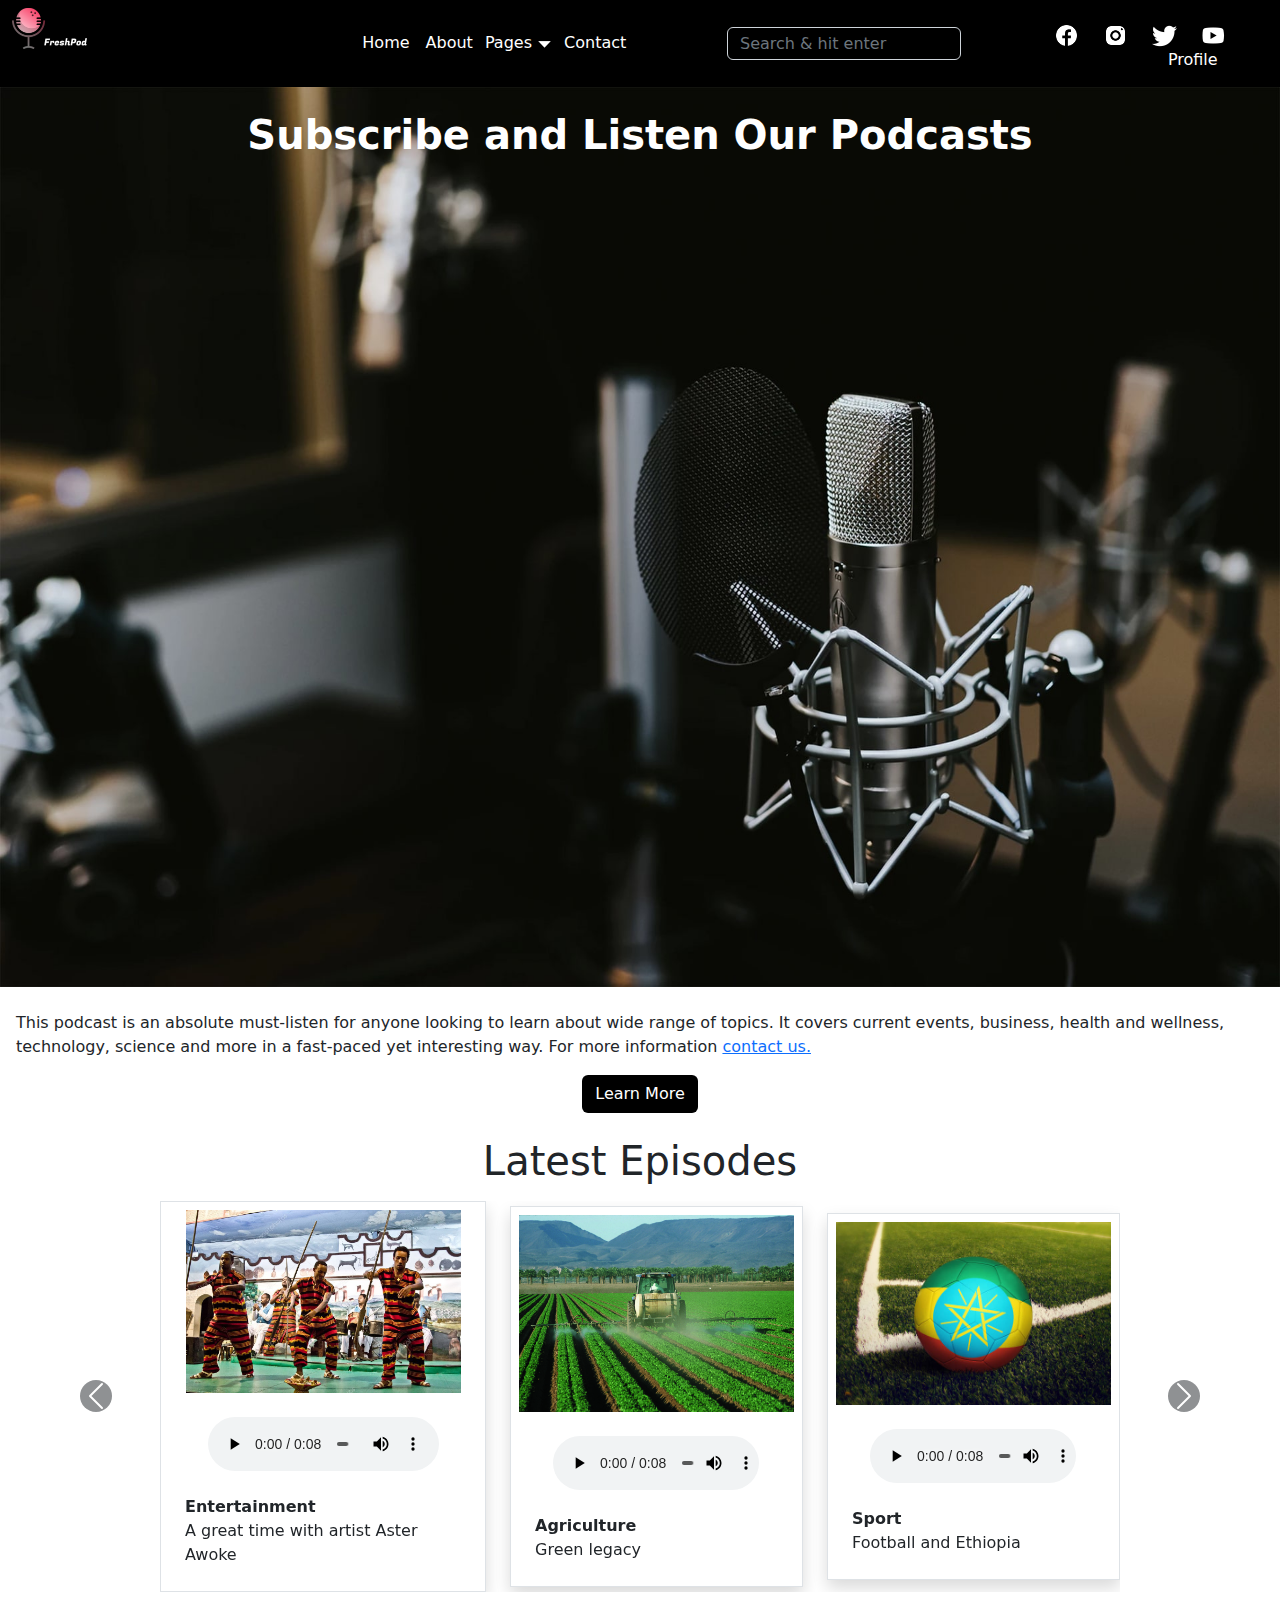
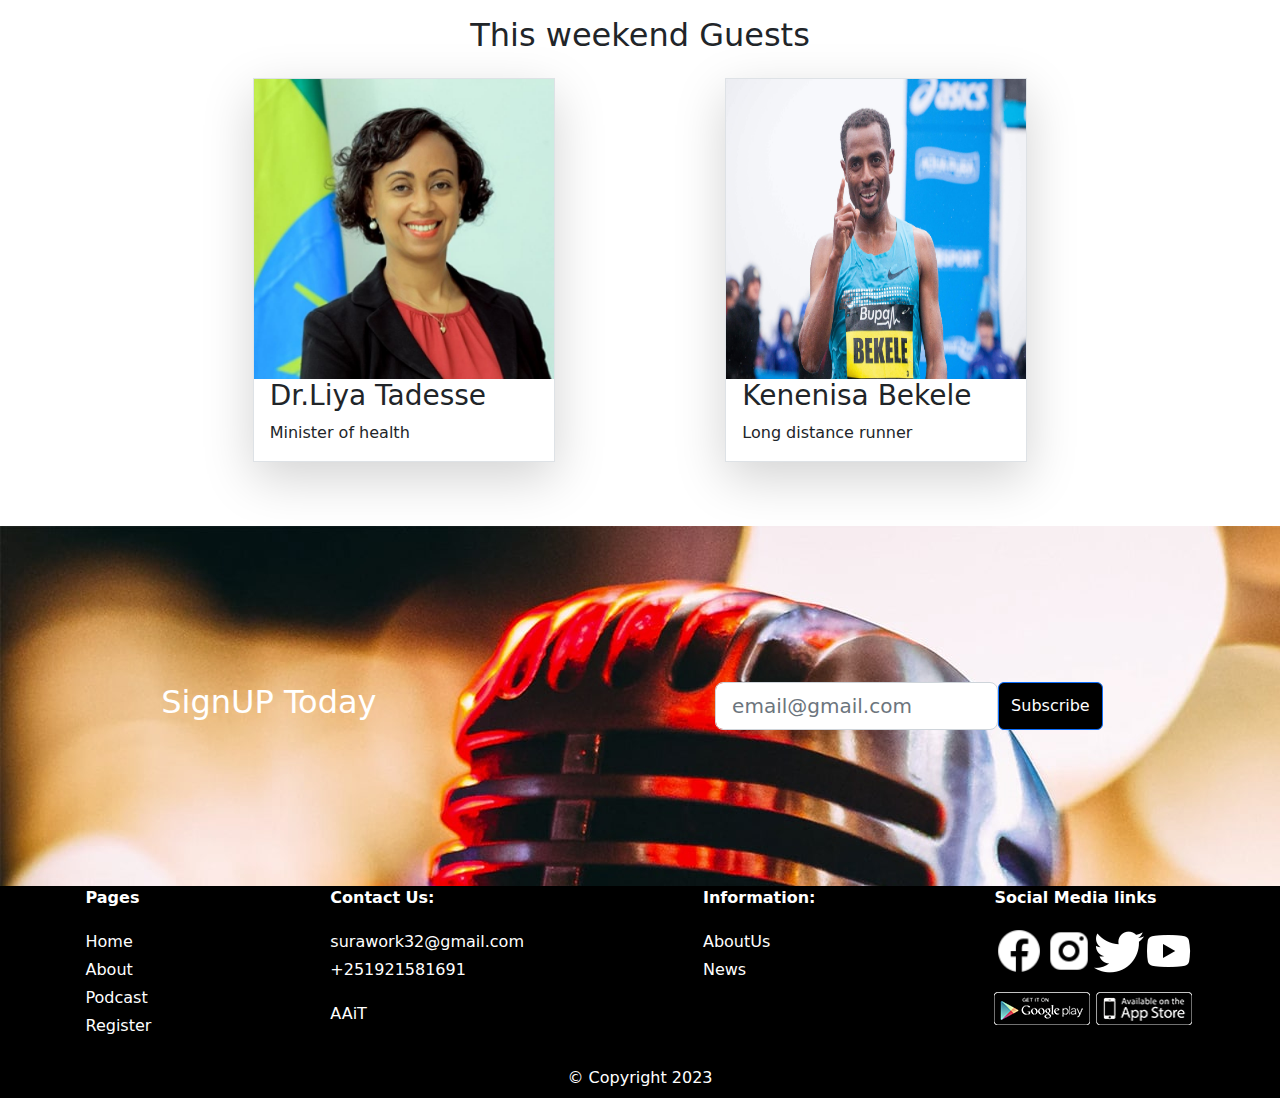
<file: src/index.html>
<!DOCTYPE html>
<html lang="en">
<head>
    <meta charset="UTF-8">
    <meta http-equiv="X-UA-Compatible" content="IE=edge">
    <meta name="viewport" content="width=device-width, initial-scale=1.0">
    <title>FreshPod</title>
    
    <link rel="icon" type="image/x-icon" href="./images/mainIcons/favicon.ico">
    <!-- css link bootstrap  -->
    <link rel="stylesheet" href="./bootstrap/bootstrap.min.css">

    <!-- custom css link  -->
    <link rel="stylesheet" href="./style.css">
    
</head>
<body>
    <!--header starts here--> 
    <header class="sticky-top ">
        <nav class="navbar navbar-expand-lg navbar-white bg-black ">
          <div class="container-fluid">
            <div>
                  <a class="navbar-brand" href="#">
                    
                  <img src="./images/mainIcons/mainicon.png" alt="podcast logo" class=" d-block w-25 ">
                  </a>
            </div>
            <button class="navbar-toggler position-absolute top-0 end-0 mt-2 mx-2" type="button" data-bs-toggle="collapse" data-bs-target="#navbarScroll" aria-controls="navbarScroll" aria-expanded="false" aria-label="Toggle navigation">
              <span class="navbar-toggler-icon bg-light"></span>
            </button>
            <div class="collapse navbar-collapse  w-50 d-lg-flex justify-content-around" id="navbarScroll">
              <div>
                <ul class="navbar-nav me-auto my-2 my-lg-0 navbar-nav-scroll" style="--bs-scroll-height: 100px;">
                  <li class="nav-item">
                    <a class="nav-link active text-white " aria-current="page" href="./index.html">Home</a>
                  </li>
                  <li class="nav-item">
                    <a class="nav-link text-white" href="./about.html">About</a>
                  </li>
                  <li class="nav-item mt-2">
                    <div class="dropdown ">
                      <a href="#" class="text-decoration-none text-dark text-white mx-1">Pages <img src="./images/mainIcons/drop.png" alt="drop down" width="15px" height="15px"></a>
                      <div class="dropdown-content">
                        <a class="dropdown-item" href="blog.html">Blog</a>
                              <a href="./contact.html">ContactUs</a>
                              <a href="./about.html">AboutUs</a>
                              <a href="./podcast.html">Podcasts</a>
                              <a href="./login.html">LogIn</a>
                      </div>
                    </div>
                    
                    
                  </li>
                  <li class="nav-item text-white">
                    <a class="nav-link text-white" href="./contact.html">Contact</a>
                </li>
  
                </ul>
              </div>
              <div>
                <form class="px-5 px-lg-2  " role="search">
                  <input class="form-control me-2 bg-black text-white h-50" type="text" placeholder="Search & hit enter" aria-label="Search">
                  
                
                </form>
              </div>
              <div>
                <div >
                
                      <div class="d-flex justify-content-center  list-unstyled gap-4 mt-2">
                        <a href="https://www.facebook.com/rio3210_" class="d-block">
                            <img src="./images/mainIcons/facebook.png" alt="facebook icon" class="list-unstyled " style="width: 25px; height:25px;">
                        </a>
                    
                    
                        <a href="https://www.instagram.com/rio3210_" class="d-block">
                            <img src="./images/mainIcons/instagram.png" alt="instagram icon"  class="list-unstyled" style="width: 25px; height:25px;">
                        </a>
                    
                    
                        <a href="https://www.twitter.com/Rio3210_" class="d-block">
                        <img src="./images/mainIcons/twitter.png" alt="twitter icon"  class="list-unstyled" style="width: 25px; height:25px;">
                        </a>
                        
                        
                        <a href="https://www.youtube.com/" class="d-block">
                        <img src="./images/mainIcons/youtube.png" alt="youtube icon"  class="list-unstyled" style="width: 25px; height:25px;">
                        </a>
                      </div>
                    
                        
                    <div class="text-end">
                        <a href="profile.html" class="positon-absolute  text-white text-decoration-none p-2 pt-1">Profile</a>
                        
                    </div>
                </div>
              </div>
            </div>
          </div>
        </nav>
      </header>
    


    <!-- main body starts here  -->
    <main>
        <!-- section one starts here  -->
        <section class="position-relative" style="height:100vh;">
            <div class=" position-absolute  align-items-center justify-content-center w-100 h-100">
                <h1 class=" z-5 fs-1 text-white fw-bolder  position-absolute top-0 start-0 end-0 bottom-0  text-center my-4" >Subscribe and Listen Our Podcasts</h1>
                <img src="./images/BackgroundImages/1.jpg" alt="XLR microphone"  class="z-n3  top-0 start-0 end-0 bottom-0 w-100 h-100" >
                

            </div>  
            
        </section>

        <!-- section one ends here  -->
        <div class="d-flex flex-column justify-content-center align-items-center my-4">
            <p class="px-3">This podcast is an absolute must-listen for anyone looking to learn about wide range of topics. It covers current events, business, health and wellness, technology, science and more in a fast-paced yet interesting way. For more information <a href="about.html">contact us.</a> </p>
            <div ><a href="./about.html"><button class="btn bg-black text-white">Learn More </button></a></div>
        </div>
        
        <section>
            <h2 class="text-center fs-1 my-3">Latest Episodes</h2>
            <div id="carouselExampleControls" class=" carousel slide" data-bs-ride="carousel">
                <div class="carousel-inner">
                    <div class="carousel-item active">
                        <div class="d-flex gap-4 justify-content-center overflow-hidden w-75 mx-auto align-items-center">
                            <!-- !!!!! -->
        
                            <div class="border shadow shdow-lg p-2">
                                <div>
                                    <img class="d-block mx-auto" width="275px" src="./images/entertaiment.jpg" alt="people dancing">
                                    <audio class="my-4 w-75 mx-auto d-block" src="./audios/dummy1.mp3" controls></audio>
                                </div>
        
                                <span class="fw-bolder fs-6 d-block px-3">Entertainment</span>
                                <p class="px-3 text-wrap">A great time with artist Aster Awoke</p>
                            </div>
                            <div class="border shadow shdow-lg p-2">
                                <div>
                                    <img class="d-block mx-auto" width="275px" src="./images/agriculture.jpg" alt="trucktor watering plants">
                                    <audio class="my-4 w-75 mx-auto d-block" src="./audios/dummy1.mp3" controls></audio>
                                </div>
        
                                <span class="fw-bolder fs-6 d-block px-3">Agriculture</span>
                                <p class="px-3 text-wrap">Green legacy</p>
                            </div>
                            <div class="border shadow shdow-lg p-2">
                                <div>
                                    <img class="d-block mx-auto" width="275px" src="./images/sport.jpg" alt="ball covered by ethipian flag">
                                    <audio class="my-4 w-75 mx-auto d-block" src="./audios/dummy1.mp3" controls></audio>
                                </div>
        
                                <span class="fw-bolder fs-6 d-block px-3">Sport</span>
                                <p class="px-3 text-wrap">Football and Ethiopia</p>
                            </div>
        
                            <!-- !!!!! -->
        
                        </div>
                    </div>
                    <div class="carousel-item">
                        <div class="d-flex gap-4 justify-content-center overflow-hidden w-75 mx-auto align-items-center">
        
                            <!-- !!!!! -->
                            <div class="border shadow shdow-lg p-2">
                                <div>
                                    <img class="d-block mx-auto" width="275px" src="./images/health.jpg" alt="mask covered by ethipian flag">
                                    <audio class="my-4 w-75 mx-auto d-block" src="./audios/dummy1.mp3" controls></audio>
        
                                </div>
                                <span class="fw-bolder fs-6 d-block px-3">Health</span>
                                <p class="px-3 text-wrap">Discussion on the impact </p>
                            </div>
        
                            <div class="border shadow shdow-lg p-2">
                                <div>
                                    <img class="d-block mx-auto" width="275px" src="./images/sport.jpg" alt="ball covered by ethipian flag">
                                    <audio class="my-4 w-75 mx-auto d-block" src="./audios/dummy1.mp3" controls></audio>
        
                                </div>
                                <span class="fw-bolder fs-6 d-block px-3">Sport</span>
                                <p class="px-3 text-wrap">A great time with former</p>
                            </div>
        
        
                            <div class="border shadow shdow-lg p-2">
                                <div>
                                    <img class="d-block mx-auto" width="275px"src="./images/business.jpg" alt="business showing graph">
                                    <audio class="my-4 w-75 mx-auto d-block" src="./audios/dummy1.mp3" controls></audio>
                            </div>
                                <span class="fw-bolder fs-6 d-block px-3">Business</span>
                                <p class="px-3 text-wrap">Discussion about </p>
                            </div>
                            <!-- !!!!! -->
                        </div>
                    </div>
                    <div class="carousel-item">
                        <div class="d-flex gap-4 justify-content-center overflow-hidden w-75 mx-auto align-items-center">
        
                            <!-- !!!!! -->
                            <div class="border shadow shdow-lg p-2">
                                <div>
                                    <img class="d-block mx-auto" width="275px" src="./images/entertaiment.jpg" alt="people dancing">
                                    <audio class="my-4 w-75 mx-auto d-block" src="./audios/dummy1.mp3" controls></audio>
        
                                </div>
                                <span class="fw-bolder fs-6 d-block px-3">Technology</span>
                                <p class="px-3 text-wrap">Emerging Technologies .</p>
                            </div>
        
        
                            <div class="border shadow shdow-lg p-2">
                                <div>
                                    <img class="d-block mx-auto" width="275px" src="./images/agriculture.jpg" alt="trucktor watering plants">
        
                                    <audio class="my-4 w-75 mx-auto d-block border" src="./audios/dummy1.mp3" controls></audio>
        
                                </div>
                                <span class="fw-bolder fs-6 d-block px-3">Agriculture</span>
                                <p class="px-3 text-wrap">A great time with Mamo Wolde,
                                </p>
                            </div>
        
        
                            <div class="border shadow shdow-lg p-2">
                                <div>
                                    <img class="d-block mx-auto" width="275px" src="./images/entertaiment.jpg" alt="people dancing">
                                    <audio class="my-4 w-75 mx-auto d-block" src="./audios/dummy1.mp3" controls></audio>
        
                                </div>
                                <span class="fw-bolder fs-6 d-block px-3">Music</span>
                                <p class="px-3 text-wrap">Dj. Akuna</p>
        
                            </div>
                            <!-- !!!!! -->
                        </div>
                    </div>
                </div>
                <button class="carousel-control-prev" type="button" data-bs-target="#carouselExampleControls"
                    data-bs-slide="prev">
                    <span class="carousel-control-prev-icon bg-dark rounded-circle" aria-hidden="true"></span>
        
                </button>
                <button class="carousel-control-next" type="button" data-bs-target="#carouselExampleControls"
                    data-bs-slide="next">
                    <span class="carousel-control-next-icon bg-dark rounded-circle" aria-hidden="true"></span>
        
                </button>
            </div>
          </section>
        <!-- home section two ends here  -->


        <!-- home section three starts here  -->

        <section class="my-4">
            <h2 class="text-center m-b-10">This weekend Guests</h2>
            <div class="container">
                <div class="d-flex flex-wrap justify-content-evenly">
                    <div class="border shadow shadow-lg my-3">
                        <img src="./images/personImg/Dr. liya.jpg" alt="Dr. Liya Kebede" width="300" height="300">
                        <h3 class="px-3">Dr.Liya Tadesse </h3>
                        <p class="px-3">Minister of health</p>
                    </div>
                    <div class="border shadow shadow-lg my-3">
                        <img src="./images/personImg/Kenenissabekele.jpg" alt="Kenenisa Bekele running" width="300"
                            height="300">
                        <h3 class="px-3">Kenenisa Bekele</h3>
                        <p class="px-3">Long distance runner</p>
                    </div>
                </div>
            </div>
        </section>
        <!-- home section three ends here  -->

        <!-- home section for subscription starts here  -->
        <section style="background-image: url(./images/BackgroundImages/15.jpg); height:40vh;" class="mt-5">
            <div class="d-md-flex align-items-center   justify-content-around h-100 py-5 ">
                <div class="my-3">
                    <h2 class=" text-white text-center">SignUP Today</h2>
                </div>
                <div class="my-3">
                    <!-- subscription form  -->
                    <form action="index.html" method="post">
                        
                            <div class=" form-group d-flex justify-content-center d-sm-align-items-center mx-auto px-3">
                                <input type="email" class="form-control form-control-lg d-block w-75 mx-auto" id="subscribe" placeholder="email@gmail.com" required>
                                <button id="sub-btn" class="btn btn-primary bg-black d-block">Subscribe</button>
                              </div>

                
                    </form>
                </div>
            </div>    
        </section>
        <!-- subscription section ends here  -->
    </main>
    <!-- main ends here  -->


    <!-- footer starts here  -->

    <footer class="bg-black text-white" >
        <!-- footer columns  -->
        <div class="bg-black d-flex gap-3 flex-wrap justify-content-around px-1" >
            <div class="d-flex flex-column gap-1">
                <p class="fw-bold" >Pages</p>
                <a class="text-decoration-none text-white" href="index.html">Home</a>
                <a class="text-decoration-none text-white" href="about.html">About</a>
                <a class="text-decoration-none text-white" href="podcast.html">Podcast</a>
                <a class="text-decoration-none text-white" href="signup.html">Register</a>
            </div>
            <div>
                <!-- contact us info  -->
                <address class="d-flex flex-column gap-1">
                    <p class="fw-bold">Contact Us:</p>
                    <a class="text-decoration-none text-white" href="mailto:surawok32@gmail.com">surawork32@gmail.com</a>
                    <p>+251921581691</p>
                    <p>AAiT</p>
                </address>
            </div>
            <div class="d-flex flex-column gap-1">
                <p class="fw-bold">Information: </p>
                <a class="text-decoration-none text-white" href="about.html">AboutUs</a>
                <a class="text-decoration-none text-white" href="blog.html">News</a>
            </div>
            <div>
                <p class="fw-bold">Social Media links</p>
                <div>
                    <!-- unorder list for social media links  -->
                    <ul class="d-flex list-unstyled">
                        <li><a href="https://www.facebook.com/rio3210_"> <img src="./images/mainIcons/facebook.png" alt="facebook icon" width="50" height="50"></a></li>
                        <li><a href="https://www.instagram.com/rio3210_"><img src="./images/mainIcons/instagram.png" alt="instagram icon" width="50" height="50"></a></li>
                        <li><a href="https://www.twitter.com/Rio3210_"><img src="./images/mainIcons/twitter.png" alt="twitter icon" width="50" height="50"></a></li>
                        <li><a href="https://www.youtube.com/"><img src="./images/mainIcons/youtube.png" alt="youtube icon" width="50" height="50"></a></li>
                    </ul>
                </div>
                <div>
                    <img src="./images/mainIcons/google-play.png" alt="googleplay png " width="96" height="33">
                    <img src="./images/mainIcons/app-store.png" alt="appstore png" width="96" height="33">     
                </div>
            </div>
        </div>
        <!-- coppyright  -->
        <p class="m-0 text-center py-2">&copy; Copyright 2023</p>
    </footer>
    <!-- footer ends here  -->


    <script src="./bootstrap/bootstrap.min.js"></script>

</body>
</html>
</file>
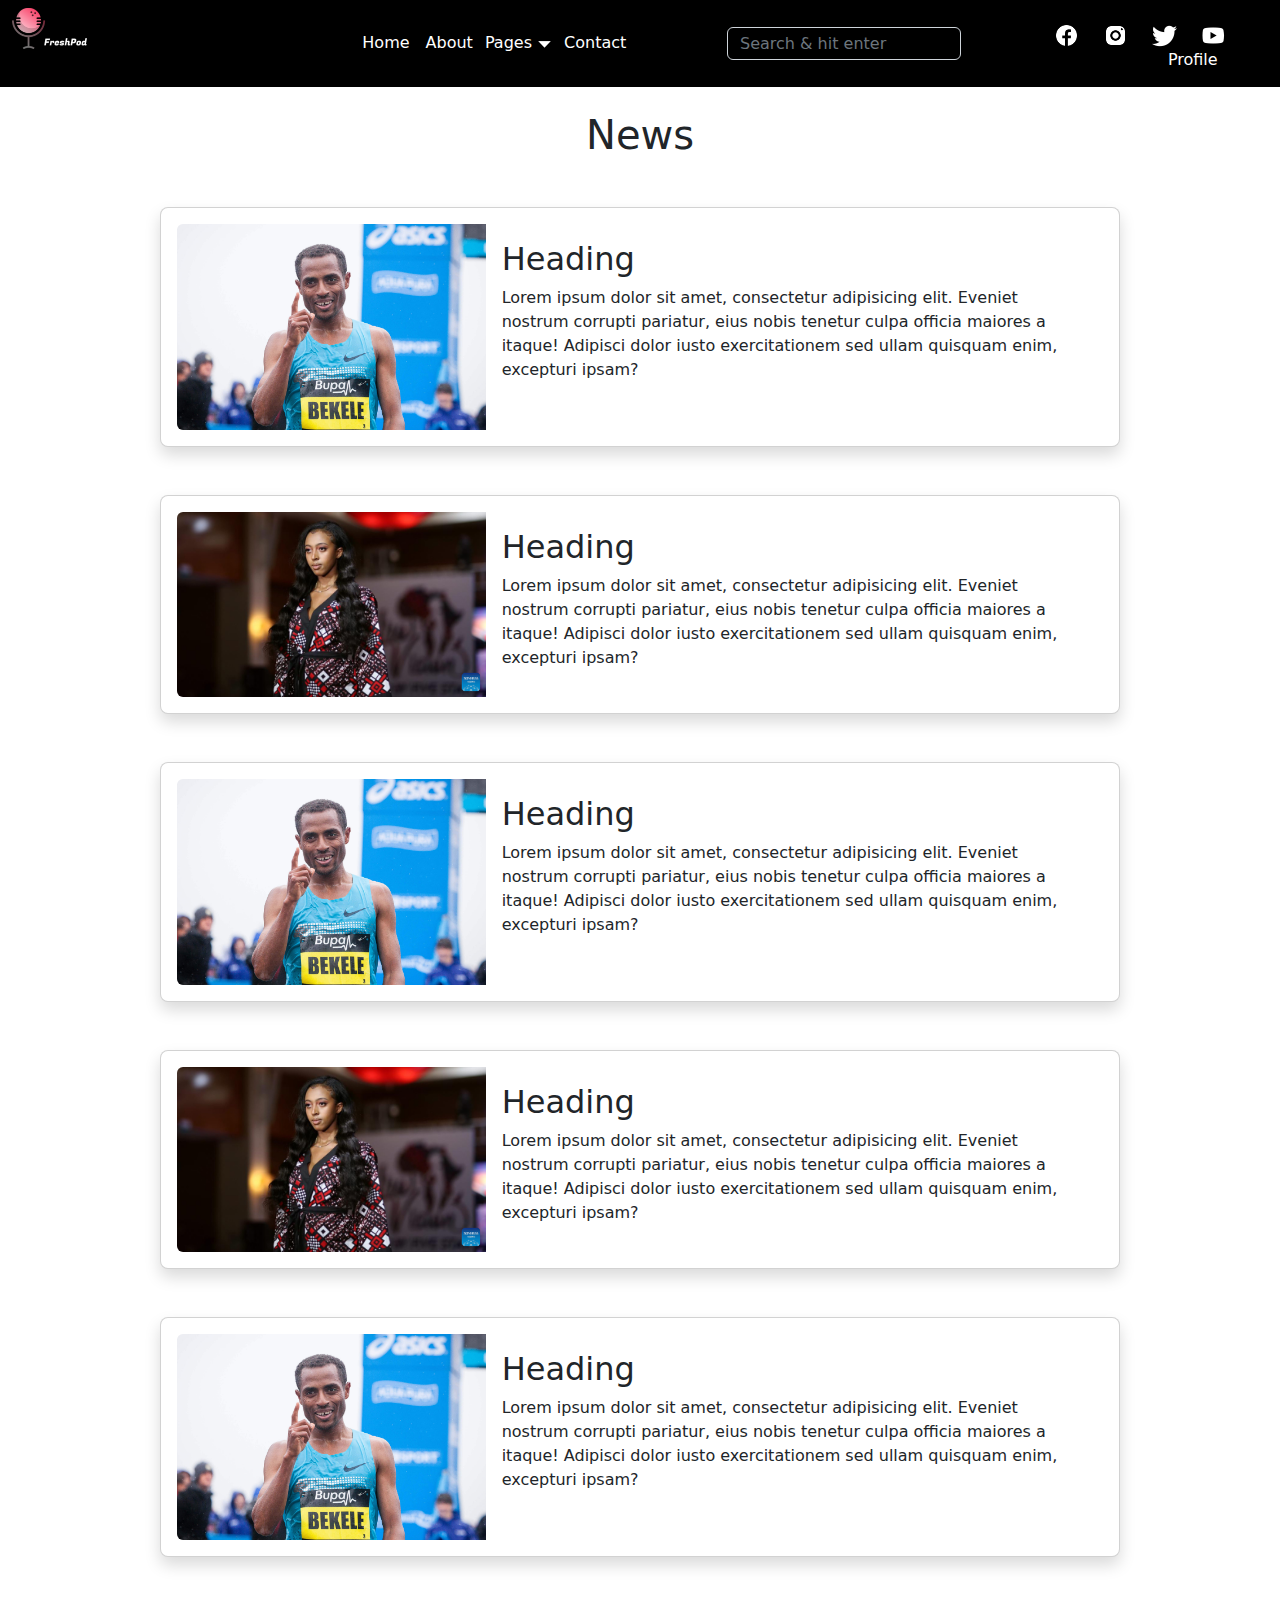
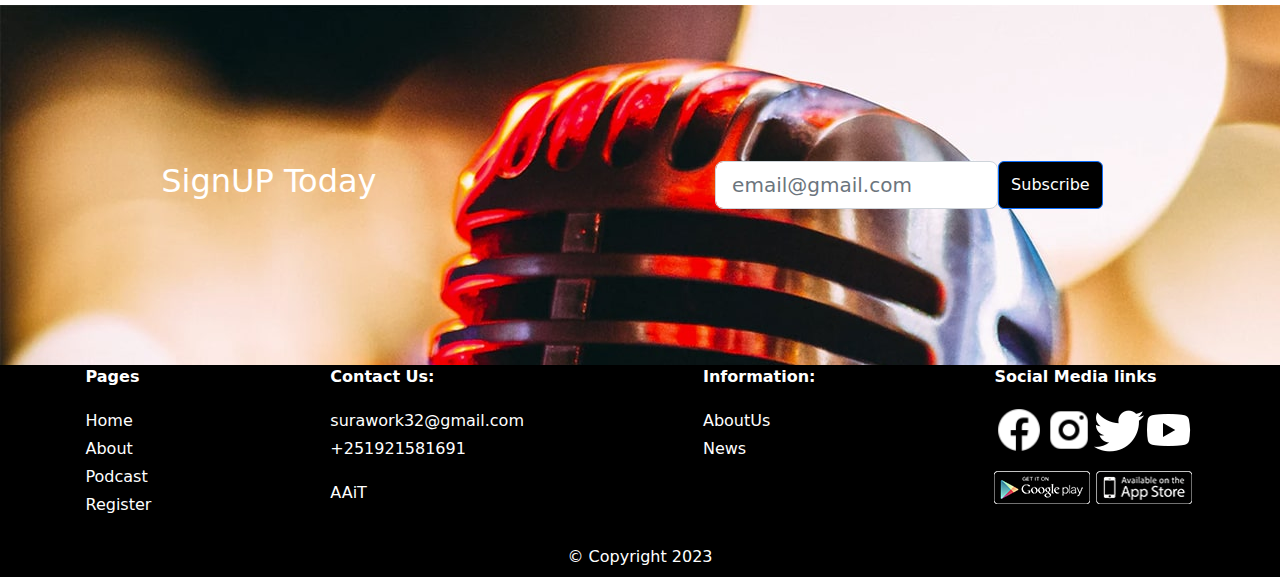
<file: src/blog.html>
<!DOCTYPE html>
<html lang="en">
<head>
    <meta charset="UTF-8">
    <meta http-equiv="X-UA-Compatible" content="IE=edge">
    <meta name="viewport" content="width=device-width, initial-scale=1.0">
    <title>FreshPod</title>
    <!-- bootstrap css  -->
    <link rel="stylesheet" href="./bootstrap/bootstrap.min.css">

    <link rel="shortcut icon" href="./images/mainIcons/favicon.ico" type="image/x-icon">
    <!-- custom css -->
    <link rel="stylesheet" href="./style.css">
</head>
<body>
    <!--header starts here--> 
    <header class="sticky-top ">
        <nav class="navbar navbar-expand-lg navbar-white bg-black ">
        <div class="container-fluid">
            <div>
                <a class="navbar-brand" href="#">
                    
                <img src="./images/mainIcons/mainicon.png" alt="podcast logo" class=" d-block w-25 ">
                </a>
            </div>
            <button class="navbar-toggler position-absolute top-0 end-0 mt-2 mx-2" type="button" data-bs-toggle="collapse" data-bs-target="#navbarScroll" aria-controls="navbarScroll" aria-expanded="false" aria-label="Toggle navigation">
            <span class="navbar-toggler-icon bg-light"></span>
            </button>
            <div class="collapse navbar-collapse  w-50 d-lg-flex justify-content-around" id="navbarScroll">
            <div>
                <ul class="navbar-nav me-auto my-2 my-lg-0 navbar-nav-scroll" style="--bs-scroll-height: 100px;">
                <li class="nav-item">
                    <a class="nav-link active text-white " aria-current="page" href="./index.html">Home</a>
                </li>
                <li class="nav-item">
                    <a class="nav-link text-white" href="./about.html">About</a>
                </li>
                <li class="nav-item mt-2">
                    <div class="dropdown ">
                    <a href="#" class="text-decoration-none text-dark text-white mx-1">Pages <img src="./images/mainIcons/drop.png" alt="drop down" width="15px" height="15px"></a>
                    <div class="dropdown-content">
                        <a class="dropdown-item" href="blog.html">Blog</a>
                        <a href="./contact.html">ContactUs</a>
                        <a href="./about.html">AboutUs</a>
                        <a href="./podcast.html">Podcasts</a>
                        <a href="./login.html">LogIn</a>
                    </div>
                    </div>
                    
                    
                </li>
                <li class="nav-item text-white">
                    <a class="nav-link text-white" href="./contact.html">Contact</a>
                </li>

                </ul>
            </div>
            <div>
                <form class="px-5 px-lg-2  " role="search">
                <input class="form-control me-2 bg-black text-white h-50" type="text" placeholder="Search & hit enter" aria-label="Search">

                
                </form>
            </div>
            <div>
                <div>
                    <div class="d-flex justify-content-center  list-unstyled gap-4 mt-2">
                        <a href="https://www.facebook.com/rio3210_" class="d-block">
                            <img src="./images/mainIcons/facebook.png" alt="facebook icon" class="list-unstyled " style="width: 25px; height:25px;">
                        </a>
                    
                    
                        <a href="https://www.instagram.com/rio3210_" class="d-block">
                            <img src="./images/mainIcons/instagram.png" alt="instagram icon"  class="list-unstyled" style="width: 25px; height:25px;">
                        </a>
                    
                    
                        <a href="https://www.twitter.com/Rio3210_" class="d-block">
                        <img src="./images/mainIcons/twitter.png" alt="twitter icon"  class="list-unstyled" style="width: 25px; height:25px;">
                        </a>
                        
                        
                        <a href="https://www.youtube.com/" class="d-block">
                        <img src="./images/mainIcons/youtube.png" alt="youtube icon"  class="list-unstyled" style="width: 25px; height:25px;">
                        </a>
                    </div>
                    
                        
                    <div class="text-end">
                        <a href="profile.html" class="positon-absolute  text-white text-decoration-none p-2 pt-1">Profile</a>
                        
                    </div>
                </div>
            </div>
            </div>
        </div>
        </nav>
    </header>
    <!-- header ends here / -->

    <!-- main section starts here  -->
    <main>
        <!-- header one  -->

        <h1 class="text-center mx-auto fs-1 my-4">News</h1>

        <!-- section-blog start here  -->
        <section>
            <article class="card my-5 align-self-center shadow p-3  bg-body rounded-3 w-75 mx-auto ">
                
                <div class="row g-0">
                    <div class="col-md-4">
                        <img src="./images/personImg/Kenenissabekele.jpg" alt="Kenenisa Bekele" class="img-fluid rounded-start">
                    </div>
                    <div class="col-md-8">
                        <div class="card-body">
                            <h2 class="card-title">Heading</h2>
                            <p class="card-text">Lorem ipsum dolor sit amet, consectetur adipisicing elit. Eveniet nostrum corrupti pariatur, eius nobis tenetur culpa officia maiores a itaque! Adipisci dolor iusto exercitationem sed ullam quisquam enim, excepturi ipsam?</p>
                        </div>
                    </div>
                </div>
            </article>
        </section>
        <!-- section1-blog ends here  --> 
        
        <!-- section two starts here  -->
        <section>
            <article class="card my-5 align-self-center shadow p-3  bg-body rounded-3 w-75 mx-auto">
                
                <div class="row g-0">
                    <div class="col-md-4">
                        <img src="./images/fashion.jpeg" alt="fashion girl" alt="Kenenisa Bekele" class="img-fluid rounded-start">
                    </div>
                    <div class="col-md-8">
                        <div class="card-body">
                            <h2 class="card-title">Heading</h2>
                            <p class="card-text">Lorem ipsum dolor sit amet, consectetur adipisicing elit. Eveniet nostrum corrupti pariatur, eius nobis tenetur culpa officia maiores a itaque! Adipisci dolor iusto exercitationem sed ullam quisquam enim, excepturi ipsam?</p>
                        </div>
                    </div>
                </div>
            </article>

        </section>
        <!-- section two ends here  -->

        <!-- section three starts here  -->
        <section>
            <article class="card my-5 align-self-center shadow p-3  bg-body rounded-3 w-75 mx-auto ">
                
                <div class="row g-0">
                    <div class="col-md-4">
                        <img src="./images/personImg/Kenenissabekele.jpg" alt="Kenenisa Bekele" alt="fashion girl" class="img-fluid rounded-start">
                    </div>
                    <div class="col-md-8">
                        <div class="card-body">
                            <h2 class="card-title">Heading</h2>
                            <p class="card-text">Lorem ipsum dolor sit amet, consectetur adipisicing elit. Eveniet nostrum corrupti pariatur, eius nobis tenetur culpa officia maiores a itaque! Adipisci dolor iusto exercitationem sed ullam quisquam enim, excepturi ipsam?</p>
                        </div>
                    </div>
                </div>
            </article>
        </section>

        <!-- section three ends here  -->

        <!-- section four starts here  -->
        <section>
            <article class="card my-5 align-self-center shadow p-3  bg-body rounded-3 w-75 mx-auto ">
                
                <div class="row g-0">
                    <div class="col-md-4">
                        <img src="./images/fashion.jpeg" alt="fashion girl" class="img-fluid rounded-start">
                    </div>
                    <div class="col-md-8">
                        <div class="card-body">
                            <h2 class="card-title">Heading</h2>
                            <p class="card-text">Lorem ipsum dolor sit amet, consectetur adipisicing elit. Eveniet nostrum corrupti pariatur, eius nobis tenetur culpa officia maiores a itaque! Adipisci dolor iusto exercitationem sed ullam quisquam enim, excepturi ipsam?</p>
                        </div>
                    </div>
                </div>
            </article>
        </section>

        <!-- section four starts here  -->

        <!-- section five starts here  -->
        <section>
            <article class="card my-5 align-self-center shadow p-3  bg-body rounded-3 w-75 mx-auto ">
                
                <div class="row g-0">
                    <div class="col-md-4">
                        <img src="./images/personImg/Kenenissabekele.jpg" alt="Kenenisa Bekele" class="img-fluid rounded-start">
                    </div>
                    <div class="col-md-8">
                        <div class="card-body">
                            <h2 class="card-title">Heading</h2>
                            <p class="card-text">Lorem ipsum dolor sit amet, consectetur adipisicing elit. Eveniet nostrum corrupti pariatur, eius nobis tenetur culpa officia maiores a itaque! Adipisci dolor iusto exercitationem sed ullam quisquam enim, excepturi ipsam?</p>
                        </div>
                    </div>
                </div>
            </article>
        </section>

        
       <!--  section for subscription starts here  -->
       <section style="background-image: url(./images/BackgroundImages/15.jpg); height:40vh;" class="mt-5">
        <div class="d-md-flex align-items-center   justify-content-around h-100 py-5 ">
            <div class="my-3">
                <h2 class=" text-white text-center">SignUP Today</h2>
            </div>
            <div class="my-3">
                <!-- subscription form  -->
                <form action="index.html" method="post">
                    
                        <div class=" form-group d-flex justify-content-center d-sm-align-items-center mx-auto px-3">
                            <input type="email" class="form-control form-control-lg d-block w-75 mx-auto" id="subscribe" placeholder="email@gmail.com" required>
                            <button id="sub-btn" class="btn btn-primary bg-black d-block">Subscribe</button>
                          </div>

            
                </form>
            </div>
        </div>    
    </section>
    <!-- subscription section ends here  -->
</main>
<!-- main ends here  -->


<!-- footer starts here  -->

<footer class="bg-black text-white">
    <!-- footer columns  -->
    <div class="bg-black d-flex gap-3 flex-wrap justify-content-around px-1">
        <div class="d-flex flex-column gap-1">
            <p class="fw-bold" >Pages</p>
            <a class="text-decoration-none text-white" href="index.html">Home</a>
            <a class="text-decoration-none text-white" href="about.html">About</a>
            <a class="text-decoration-none text-white" href="podcast.html">Podcast</a>
            <a class="text-decoration-none text-white" href="signup.html">Register</a>
        </div>
        <div>
            <!-- contact us info  -->
            <address class="d-flex flex-column gap-1">
                <p class="fw-bold">Contact Us:</p>
                <a class="text-decoration-none text-white" href="mailto:surawok32@gmail.com">surawork32@gmail.com</a>
                <p>+251921581691</p>
                <p>AAiT</p>
            </address>
        </div>
        <div class="d-flex flex-column gap-1">
            <p class="fw-bold">Information: </p>
            <a class="text-decoration-none text-white" href="about.html">AboutUs</a>
            <a class="text-decoration-none text-white" href="blog.html">News</a>
        </div>
        <div>
            <p class="fw-bold">Social Media links</p>
            <div>
                <!-- unorder list for social media links  -->
                <ul class="d-flex list-unstyled">
                    <li><a href="https://www.facebook.com/rio3210_"> <img src="./images/mainIcons/facebook.png" alt="facebook icon" width="50" height="50"></a></li>
                    <li><a href="https://www.instagram.com/rio3210_"><img src="./images/mainIcons/instagram.png" alt="instagram icon" width="50" height="50"></a></li>
                    <li><a href="https://www.twitter.com/Rio3210_"><img src="./images/mainIcons/twitter.png" alt="twitter icon" width="50" height="50"></a></li>
                    <li><a href="https://www.youtube.com/"><img src="./images/mainIcons/youtube.png" alt="youtube icon" width="50" height="50"></a></li>
                </ul>
            </div>
            <div>
                <img src="./images/mainIcons/google-play.png" alt="googleplay png " width="96" height="33">
                <img src="./images/mainIcons/app-store.png" alt="appstore png" width="96" height="33">     
            </div>
        </div>
    </div>
    <!-- coppyright  -->
    <p class="m-0 text-center py-2">&copy; Copyright 2023</p>
</footer>
<!-- footer ends here  -->
    <script src="./bootstrap/bootstrap.min.js"></script>
</body>
</html>
</file>
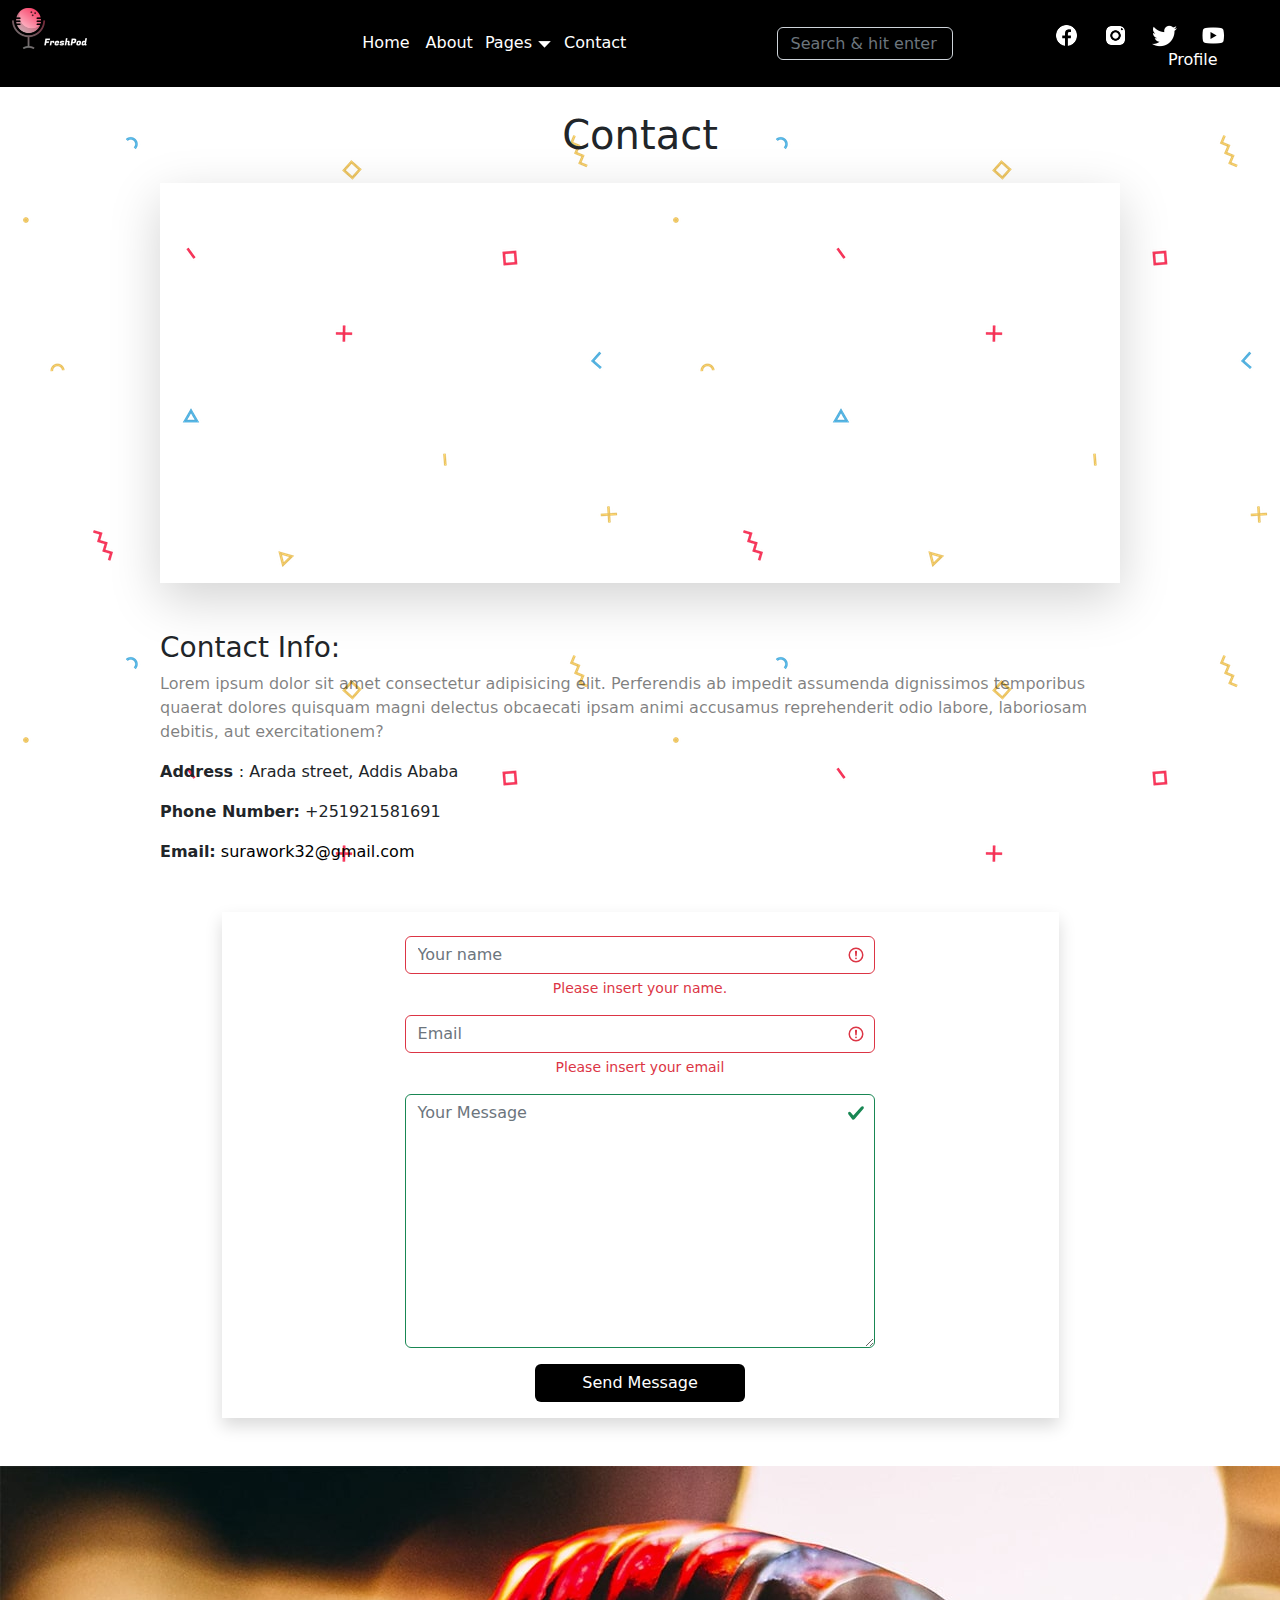
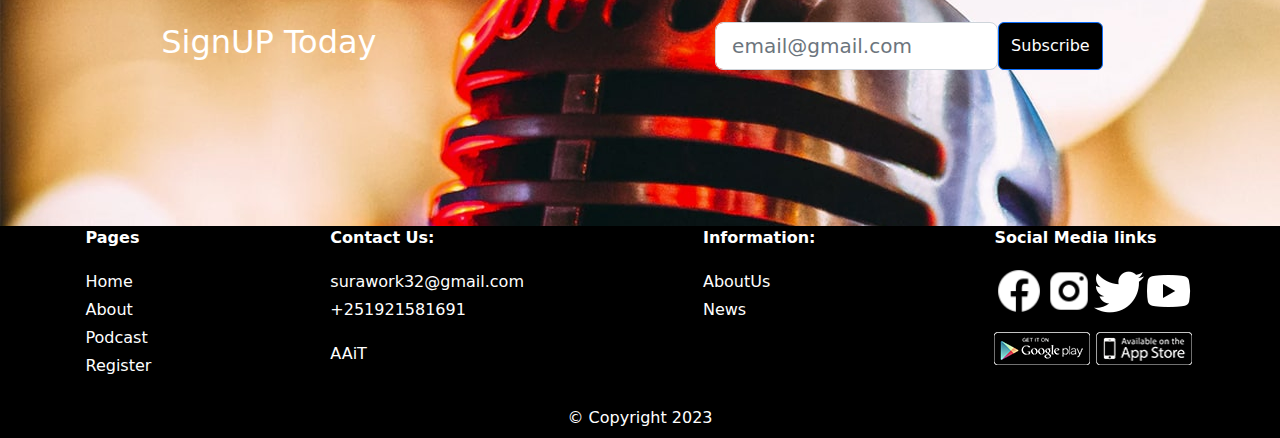
<file: src/contact.html>
<!DOCTYPE html>
<html lang="en">
<head>
    <meta charset="UTF-8">
    <meta http-equiv="X-UA-Compatible" content="IE=edge">
    <meta name="viewport" content="width=device-width, initial-scale=1.0">
    <title>FreshPod</title>
    <!-- bootstrap css link  -->
    <link rel="stylesheet" href="./bootstrap/bootstrap.min.css">
    <link rel="shortcut icon" href="./images/mainIcons/favicon.ico" type="image/x-icon">
    <!-- custom css link  -->
    <link rel="stylesheet" href="./style.css">
    <style>
        


    </style>

</head>
<body>
    <!--header starts here--> 
    <header class="sticky-top ">
        <nav class="navbar navbar-expand-lg navbar-white bg-black ">
          <div class="container-fluid">
            <div>
                  <a class="navbar-brand" href="#">
                    
                  <img src="./images/mainIcons/mainicon.png" alt="podcast logo" class=" d-block w-25 ">
                  </a>
            </div>
            <button class="navbar-toggler position-absolute top-0 end-0 mt-2 mx-2" type="button" data-bs-toggle="collapse" data-bs-target="#navbarScroll" aria-controls="navbarScroll" aria-expanded="false" aria-label="Toggle navigation">
              <span class="navbar-toggler-icon bg-light"></span>
            </button>
            <div class="collapse navbar-collapse  w-50 d-lg-flex justify-content-around" id="navbarScroll">
              <div>
                <ul class="navbar-nav me-auto my-2 my-lg-0 navbar-nav-scroll" style="--bs-scroll-height: 100px;">
                  <li class="nav-item">
                    <a class="nav-link active text-white " aria-current="page" href="./index.html">Home</a>
                  </li>
                  <li class="nav-item">
                    <a class="nav-link text-white" href="./about.html">About</a>
                  </li>
                  <li class="nav-item mt-2">
                    <div class="dropdown ">
                      <a href="#" class="text-decoration-none text-dark text-white mx-1">Pages <img src="./images/mainIcons/drop.png" alt="drop down" width="15px" height="15px"></a>
                      <div class="dropdown-content">
                        <a class="dropdown-item" href="blog.html">Blog</a>
                              <a href="./contact.html">ContactUs</a>
                              <a href="./about.html">AboutUs</a>
                              <a href="./podcast.html">Podcasts</a>
                              <a href="./login.html">LogIn</a>
                      </div>
                    </div>
                    
                    
                  </li>
                  <li class="nav-item text-white">
                    <a class="nav-link text-white" href="./contact.html">Contact</a>
                </li>
  
                </ul>
              </div>
              <div>
                <form class="px-5 px-lg-2  " role="search">
                  <input class="form-control w-75 mx-auto  me-2 bg-black text-white h-50" type="text" placeholder="Search & hit enter" aria-label="Search">
                  
                
                </form>
              </div>
              <div>
                <div >
                
                      <div class="d-flex justify-content-center  list-unstyled gap-4 mt-2">
                        <a href="https://www.facebook.com/rio3210_" class="d-block">
                            <img src="./images/mainIcons/facebook.png" alt="facebook icon" class="list-unstyled " style="width: 25px; height:25px;">
                        </a>
                    
                    
                        <a href="https://www.instagram.com/rio3210_" class="d-block">
                            <img src="./images/mainIcons/instagram.png" alt="instagram icon"  class="list-unstyled" style="width: 25px; height:25px;">
                        </a>
                    
                    
                        <a href="https://www.twitter.com/Rio3210_" class="d-block">
                        <img src="./images/mainIcons/twitter.png" alt="twitter icon"  class="list-unstyled" style="width: 25px; height:25px;">
                        </a>
                        
                        
                        <a href="https://www.youtube.com/" class="d-block">
                        <img src="./images/mainIcons/youtube.png" alt="youtube icon"  class="list-unstyled" style="width: 25px; height:25px;">
                        </a>
                      </div>
                    
                        
                    <div class="text-end">
                        <a href="profile.html" class="positon-absolute  text-white text-decoration-none p-2 pt-1">Profile</a>
                        
                    </div>
                </div>
              </div>
            </div>
          </div>
        </nav>
      </header>

    <!-- main body starts here  -->
    <main>
        <!-- contact section1 starts here  -->
        <section style="background-image: url(./images/BackgroundImages/patterns.png);">
            <h1 class="text-center fs-1 my-4">Contact</h1>
            <div class="w-75 mx-auto shodow shadow-lg ">
                <div><div class="gmap_canvas"><iframe class="gmap_iframe" width="100%" frameborder="0" scrolling="no" marginheight="0" marginwidth="0" src="https://maps.google.com/maps?width=600&amp;height=400&amp;hl=en&amp;q=Addis Ababa University | Natural Sciences Campus&amp;t=&amp;z=18&amp;ie=UTF8&amp;iwloc=B&amp;output=embed"></iframe><a href="https://www.gachacute.com/">www.gachacute.com</a></div><style>.mapouter{position:relative;text-align:right;width:100%;height:400px;}.gmap_canvas {overflow:hidden;background:none!important;width:100%;height:400px;}.gmap_iframe {height:400px!important;}</style></div>
            </div>
        </section>
        <!-- section1 ends here  -->

        <!-- contact section2 starts here  -->
        <section class="my-5" style="background-image: url(./images/BackgroundImages/patterns.png);">
            <div class="w-75 mx-auto">
                <article>
                    <h2 class="fs-3">Contact Info:</h2>
                    <p class="text-black-50">Lorem ipsum dolor sit amet consectetur adipisicing elit. Perferendis ab impedit assumenda dignissimos temporibus quaerat dolores quisquam magni delectus obcaecati ipsam animi accusamus reprehenderit odio labore, laboriosam debitis, aut exercitationem?</p>
                </article>
            </div>
            <div class="w-75 mx-auto">
                <address>
                    <p> <span class="fw-bold"> Address </span> : Arada street, Addis Ababa</p>
                    <p><span class="fw-bold">Phone Number:</span> +251921581691</p>
                    <p><span class="fw-bold">Email:</span> <a href="mailto:surawork32@gmail.com" class="text-decoration-none text-black">surawork32@gmail.com</a></p>
                    
                </address>
            </div>
        </section>
        <!-- section2 ends here  -->

        <!-- contact section3 starts here  -->
        <section class="my-5">
            <div class="container ">
                <form class="d-flex flex-wrap justify-content-center shadow w-75  mx-auto was-validated" action="#" method="post">
                    <div class="form-group w-75 mb-3 mt-4">
                        <label for="name" class="visually-hidden">Name</label>
                        <input class="form-control w-75 mx-auto " name="name" type="text" placeholder="Your name" id="name" required>
                        <div class="invalid-feedback text-center">Please insert your name.</div>
                    </div>
                    <div class="form-group w-75 mb-3">
                        <label for="email" class="visually-hidden">Email</label>
                        <input class="form-control w-75 mx-auto " name="email" type="text" placeholder="Email" id="email" required>
                        <div class="invalid-feedback text-center">Please insert your email</div>
                    </div>
                    <div class="form-group w-75 mb-3">
                        <label for="textarea" class="visually-hidden">Your Message</label>
                        <textarea class="form-control w-75 mx-auto " name="textarea" id="textarea" cols="30" rows="10" placeholder="Your Message"></textarea>
                        
                    </div>
                    <div class="form-group mb-3 w-50 d-flex">
                        <button class="btn bg-black text-white w-50 mx-auto " >Send Message</button>
                    </div>
                </form>
            </div>
        </section>





        <!-- contact section3 ends here  -->

        <!-- section for subscription starts here  -->
        <!-- section for subscription starts here  -->
        <section style="background-image: url(./images/BackgroundImages/15.jpg); height:40vh;" class="mt-5">
            <div class="d-md-flex align-items-center   justify-content-around h-100 py-5 ">
                <div class="my-3">
                    <h2 class=" text-white text-center">SignUP Today</h2>
                </div>
                <div class="my-3">
                    <!-- subscription form  -->
                    <form action="index.html" method="post">
                        
                            <div class=" form-group d-flex justify-content-center d-sm-align-items-center mx-auto px-3">
                                <input type="email" class="form-control form-control-lg d-block w-75 mx-auto" id="subscribe" placeholder="email@gmail.com" required>
                                <button id="sub-btn" class="btn btn-primary bg-black d-block">Subscribe</button>
                              </div>

                
                    </form>
                </div>
            </div>    
        </section>
        <!-- subscription section ends here  -->
    </main>
    <!-- main ends here  -->


    <!-- footer starts here  -->

    <footer class="bg-black text-white">
        <!-- footer columns  -->
        <div class="bg-black d-flex gap-3 flex-wrap justify-content-around px-1">
            <div class="d-flex flex-column gap-1">
                <p class="fw-bold" >Pages</p>
                <a class="text-decoration-none text-white" href="index.html">Home</a>
                <a class="text-decoration-none text-white" href="about.html">About</a>
                <a class="text-decoration-none text-white" href="podcast.html">Podcast</a>
                <a class="text-decoration-none text-white" href="signup.html">Register</a>
            </div>
            <div>
                <!-- contact us info  -->
                <address class="d-flex flex-column gap-1">
                    <p class="fw-bold">Contact Us:</p>
                    <a class="text-decoration-none text-white" href="mailto:surawok32@gmail.com">surawork32@gmail.com</a>
                    <p>+251921581691</p>
                    <p>AAiT</p>
                </address>
            </div>
            <div class="d-flex flex-column gap-1">
                <p class="fw-bold">Information: </p>
                <a class="text-decoration-none text-white" href="about.html">AboutUs</a>
                <a class="text-decoration-none text-white" href="blog.html">News</a>
            </div>
            <div>
                <p class="fw-bold">Social Media links</p>
                <div>
                    <!-- unorder list for social media links  -->
                    <ul class="d-flex list-unstyled">
                        <li><a href="https://www.facebook.com/rio3210_"> <img src="./images/mainIcons/facebook.png" alt="facebook icon" width="50" height="50"></a></li>
                        <li><a href="https://www.instagram.com/rio3210_"><img src="./images/mainIcons/instagram.png" alt="instagram icon" width="50" height="50"></a></li>
                        <li><a href="https://www.twitter.com/Rio3210_"><img src="./images/mainIcons/twitter.png" alt="twitter icon" width="50" height="50"></a></li>
                        <li><a href="https://www.youtube.com/"><img src="./images/mainIcons/youtube.png" alt="youtube icon" width="50" height="50"></a></li>
                    </ul>
                </div>
                <div>
                    <img src="./images/mainIcons/google-play.png" alt="googleplay png " width="96" height="33">
                    <img src="./images/mainIcons/app-store.png" alt="appstore png" width="96" height="33">     
                </div>
            </div>
        </div>
        <!-- coppyright  -->
        <p class="m-0 text-center py-2">&copy; Copyright 2023</p>
    </footer>
    <!-- footer ends here  -->
    <link rel="stylesheet" href="./bootstrap/bootstrap.min.js">

</body>
</html>
</file>
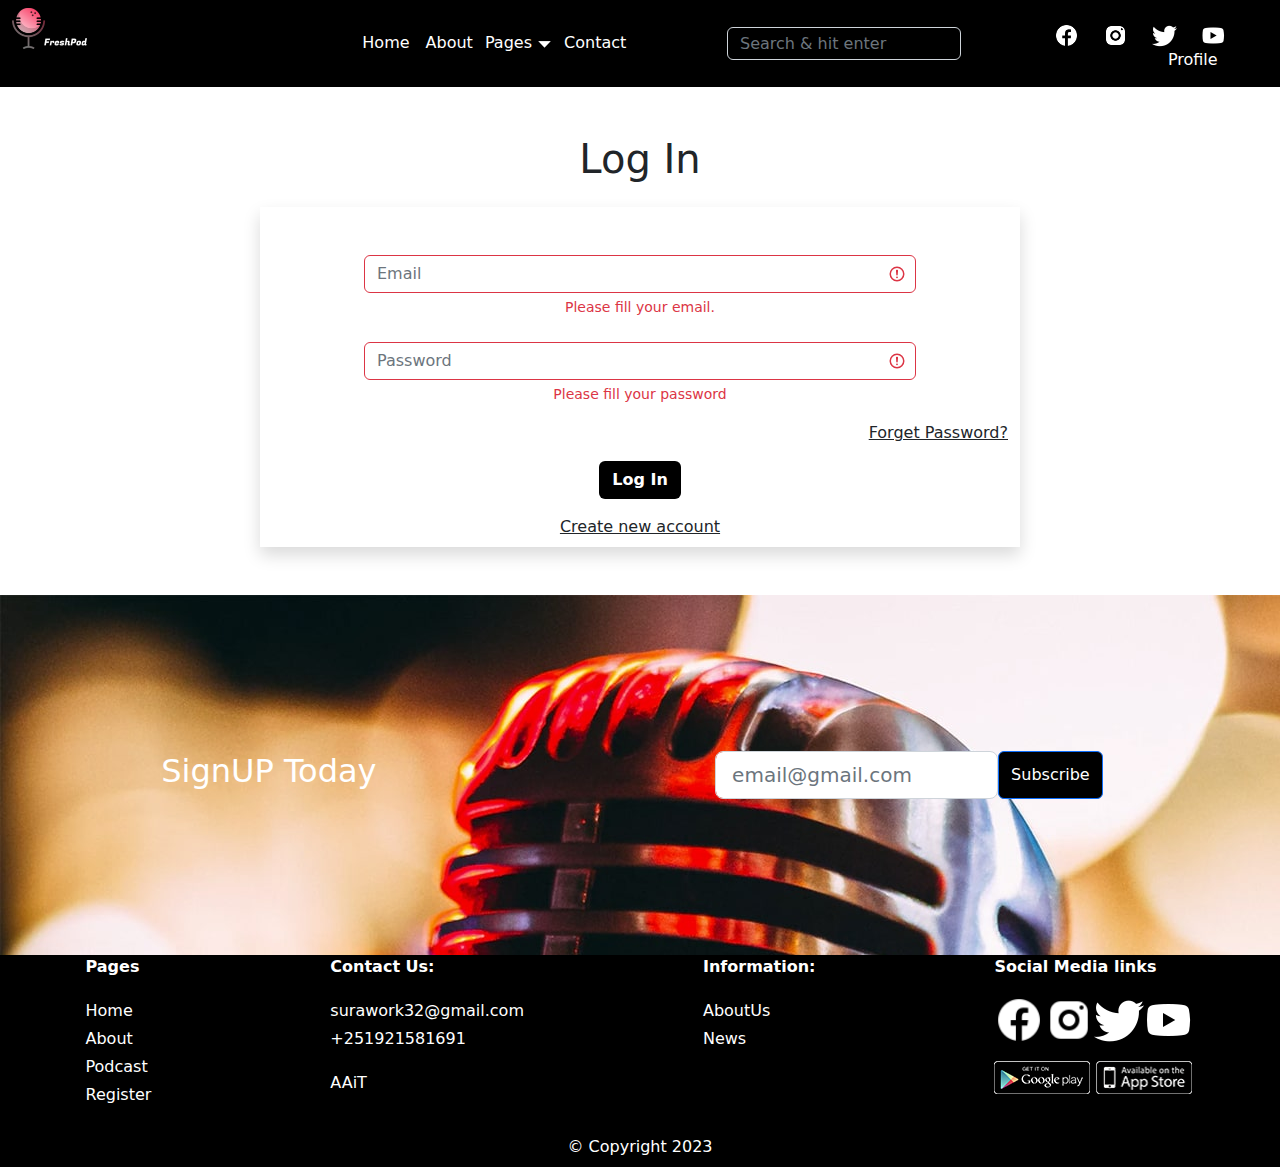
<file: src/login.html>
<!DOCTYPE html>
<html lang="en">
<head>
    <meta charset="UTF-8">
    <meta http-equiv="X-UA-Compatible" content="IE=edge">
    <meta name="viewport" content="width=device-width, initial-scale=1.0">
    <title>FreshPod</title>
    
    <link rel="icon" type="image/x-icon" href="./images/mainIcons/favicon.ico">
    <!-- css link bootstrap  -->
    <link rel="stylesheet" href="./bootstrap/bootstrap.min.css">
    
    <!-- custoom style css  -->
    <link rel="stylesheet" href="./style.css">
</head>
<body>
    <!--header starts here--> 
    <header class="sticky-top ">
        <nav class="navbar navbar-expand-lg navbar-white bg-black ">
          <div class="container-fluid">
            <div>
                  <a class="navbar-brand" href="#">
                    
                  <img src="./images/mainIcons/mainicon.png" alt="podcast logo" class=" d-block w-25 ">
                  </a>
            </div>
            <button class="navbar-toggler position-absolute top-0 end-0 mt-2 mx-2" type="button" data-bs-toggle="collapse" data-bs-target="#navbarScroll" aria-controls="navbarScroll" aria-expanded="false" aria-label="Toggle navigation">
              <span class="navbar-toggler-icon bg-light"></span>
            </button>
            <div class="collapse navbar-collapse  w-50 d-lg-flex justify-content-around" id="navbarScroll">
              <div>
                <ul class="navbar-nav me-auto my-2 my-lg-0 navbar-nav-scroll" style="--bs-scroll-height: 100px;">
                  <li class="nav-item">
                    <a class="nav-link active text-white " aria-current="page" href="./index.html">Home</a>
                  </li>
                  <li class="nav-item">
                    <a class="nav-link text-white" href="./about.html">About</a>
                  </li>
                  <li class="nav-item mt-2">
                    <div class="dropdown ">
                      <a href="#" class="text-decoration-none text-dark text-white mx-1">Pages <img src="./images/mainIcons/drop.png" alt="drop down" width="15px" height="15px"></a>
                      <div class="dropdown-content">
                        <a class="dropdown-item" href="blog.html">Blog</a>
                              <a href="./contact.html">ContactUs</a>
                              <a href="./about.html">AboutUs</a>
                              <a href="./podcast.html">Podcasts</a>
                              <a href="./login.html">LogIn</a>
                      </div>
                    </div>
                    
                    
                  </li>
                  <li class="nav-item text-white">
                    <a class="nav-link text-white" href="./contact.html">Contact</a>
                </li>
  
                </ul>
              </div>
              <div>
                <form class="px-5 px-lg-2  " role="search">
                  <input class="form-control me-2 bg-black text-white h-50" type="text" placeholder="Search & hit enter" aria-label="Search">
                  
                
                </form>
              </div>
              <div>
                <div >
                
                      <div class="d-flex justify-content-center  list-unstyled gap-4 mt-2">
                        <a href="https://www.facebook.com/rio3210_" class="d-block">
                            <img src="./images/mainIcons/facebook.png" alt="facebook icon" class="list-unstyled " style="width: 25px; height:25px;">
                        </a>
                    
                    
                        <a href="https://www.instagram.com/rio3210_" class="d-block">
                            <img src="./images/mainIcons/instagram.png" alt="instagram icon"  class="list-unstyled" style="width: 25px; height:25px;">
                        </a>
                    
                    
                        <a href="https://www.twitter.com/Rio3210_" class="d-block">
                        <img src="./images/mainIcons/twitter.png" alt="twitter icon"  class="list-unstyled" style="width: 25px; height:25px;">
                        </a>
                        
                        
                        <a href="https://www.youtube.com/" class="d-block">
                        <img src="./images/mainIcons/youtube.png" alt="youtube icon"  class="list-unstyled" style="width: 25px; height:25px;">
                        </a>
                      </div>
                    
                        
                    <div class="text-end">
                        <a href="profile.html" class="positon-absolute  text-white text-decoration-none p-2 pt-1">Profile</a>
                        
                    </div>
                </div>
              </div>
            </div>
          </div>
        </nav>
      </header>


    <!-- main body starts here  -->
    <main>

        <section class="my-5">
            <h1 class="text-center fs-1 m-4">Log In</h1>
            <div class="container ">
                <div class="row">
                    <form class="col-sm-12 col-md-8 mx-auto shadow was-validated">
                        
                            <div class="form-group mt-5 mb-4">
                                <label for="email" class="visually-hidden"><span>label input for top search</span></label>
                                <input name="email" type="text" placeholder="Email" id="email" class="form-control w-75 mx-auto" required>
                                
                                <div class="invalid-feedback text-center">Please fill your email.</div>
                            </div>
                            <div class="form-group  mt-2 my-3">
                                <label for="password" class="visually-hidden"><span>label input for top search</span></label>
                                <input name="password" type="password" placeholder="Password" id="password" class="form-control  w-75 mx-auto" required>
                                
                                <div class="invalid-feedback text-center">Please fill your password</div>
                            </div>
                            <div class="form-group text-end mr-3">
                                <a href="#" class="text-dark my-3 ">Forget Password?</a>
                            </div>
                            <div class="form-group text-center">
                                <button class="btn bg-black text-white my-3 fw-bold">Log In</button>
                            </div>
                            <div class="form-group text-center mb-2 ">
                                <a href="./signup.html" class="text-dark fw-light">Create new account</a>
                            </div>
                        
                    </form>
                </div>
            </div>
            
        </section>

        <!-- section for subscription starts here  -->
        <section style="background-image: url(./images/BackgroundImages/15.jpg); height:40vh;" class="mt-5">
            <div class="d-md-flex align-items-center   justify-content-around h-100 py-5 ">
                <div class="my-3">
                    <h2 class=" text-white text-center">SignUP Today</h2>
                </div>
                <div class="my-3">
                    <!-- subscription form  -->
                    <form action="index.html" method="post">
                        
                            <div class=" form-group d-flex justify-content-center d-sm-align-items-center mx-auto px-3">
                                <input type="email" class="form-control form-control-lg d-block w-75 mx-auto" id="subscribe" placeholder="email@gmail.com" required>
                                <button id="sub-btn" class="btn btn-primary bg-black d-block">Subscribe</button>
                              </div>

                
                    </form>
                </div>
            </div>    
        </section>
        <!-- subscription section ends here  -->
    </main>
    <!-- main ends here  -->


    <!-- footer starts here  -->

    <footer class="bg-black text-white">
      <!-- footer columns  -->
      <div class="bg-black d-flex gap-3 flex-wrap justify-content-around px-1">
          <div class="d-flex flex-column gap-1">
              <p class="fw-bold" >Pages</p>
              <a class="text-decoration-none text-white" href="index.html">Home</a>
              <a class="text-decoration-none text-white" href="about.html">About</a>
              <a class="text-decoration-none text-white" href="podcast.html">Podcast</a>
              <a class="text-decoration-none text-white" href="signup.html">Register</a>
          </div>
          <div>
              <!-- contact us info  -->
              <address class="d-flex flex-column gap-1">
                  <p class="fw-bold">Contact Us:</p>
                  <a class="text-decoration-none text-white" href="mailto:surawok32@gmail.com">surawork32@gmail.com</a>
                  <p>+251921581691</p>
                  <p>AAiT</p>
              </address>
          </div>
          <div class="d-flex flex-column gap-1">
              <p class="fw-bold">Information: </p>
              <a class="text-decoration-none text-white" href="about.html">AboutUs</a>
              <a class="text-decoration-none text-white" href="blog.html">News</a>
          </div>
          <div>
              <p class="fw-bold">Social Media links</p>
              <div>
                  <!-- unorder list for social media links  -->
                  <ul class="d-flex list-unstyled">
                      <li><a href="https://www.facebook.com/rio3210_"> <img src="./images/mainIcons/facebook.png" alt="facebook icon" width="50" height="50"></a></li>
                      <li><a href="https://www.instagram.com/rio3210_"><img src="./images/mainIcons/instagram.png" alt="instagram icon" width="50" height="50"></a></li>
                      <li><a href="https://www.twitter.com/Rio3210_"><img src="./images/mainIcons/twitter.png" alt="twitter icon" width="50" height="50"></a></li>
                      <li><a href="https://www.youtube.com/"><img src="./images/mainIcons/youtube.png" alt="youtube icon" width="50" height="50"></a></li>
                  </ul>
              </div>
              <div>
                  <img src="./images/mainIcons/google-play.png" alt="googleplay png " width="96" height="33">
                  <img src="./images/mainIcons/app-store.png" alt="appstore png" width="96" height="33">     
              </div>
          </div>
      </div>
      <!-- coppyright  -->
      <p class="m-0 text-center py-2">&copy; Copyright 2023</p>
  </footer>
    <!-- footer ends here  -->
    <script src="./bootstrap/bootstrap.min.js"></script>
</body>
</html>
</file>
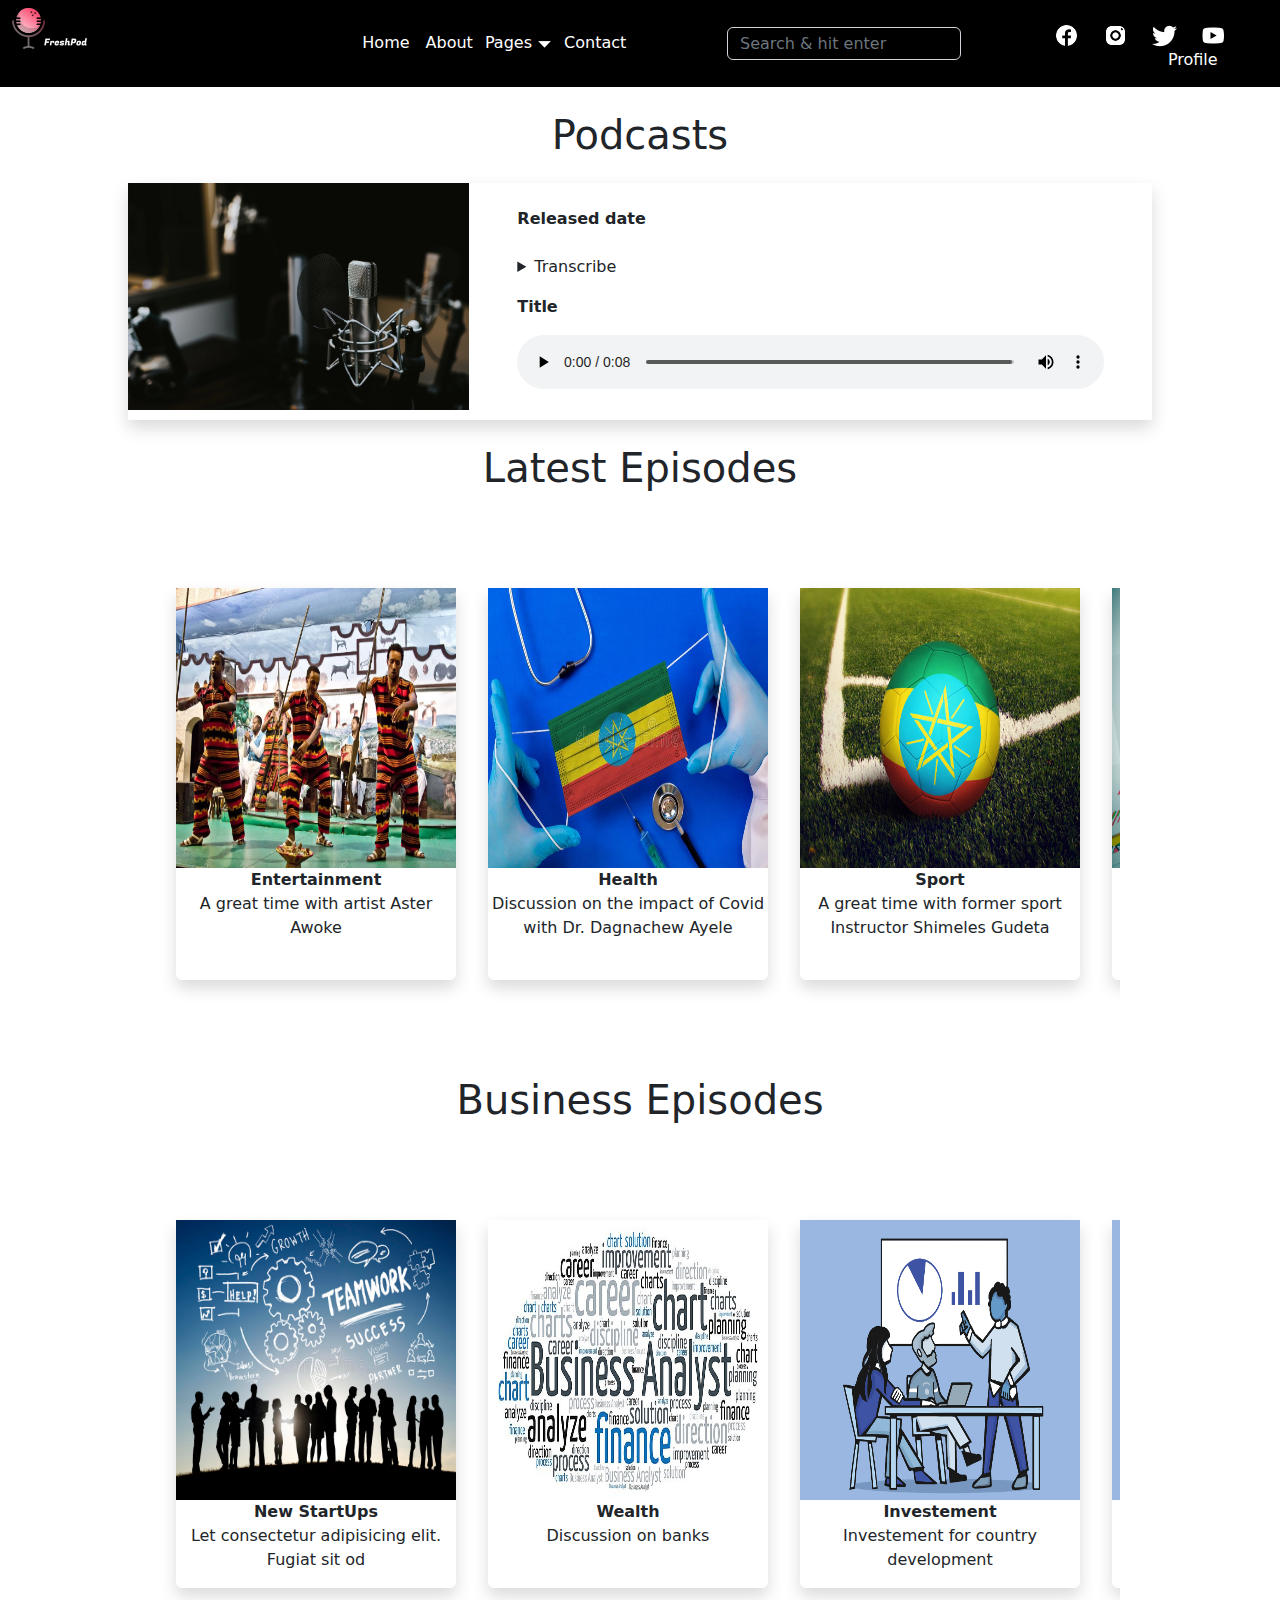
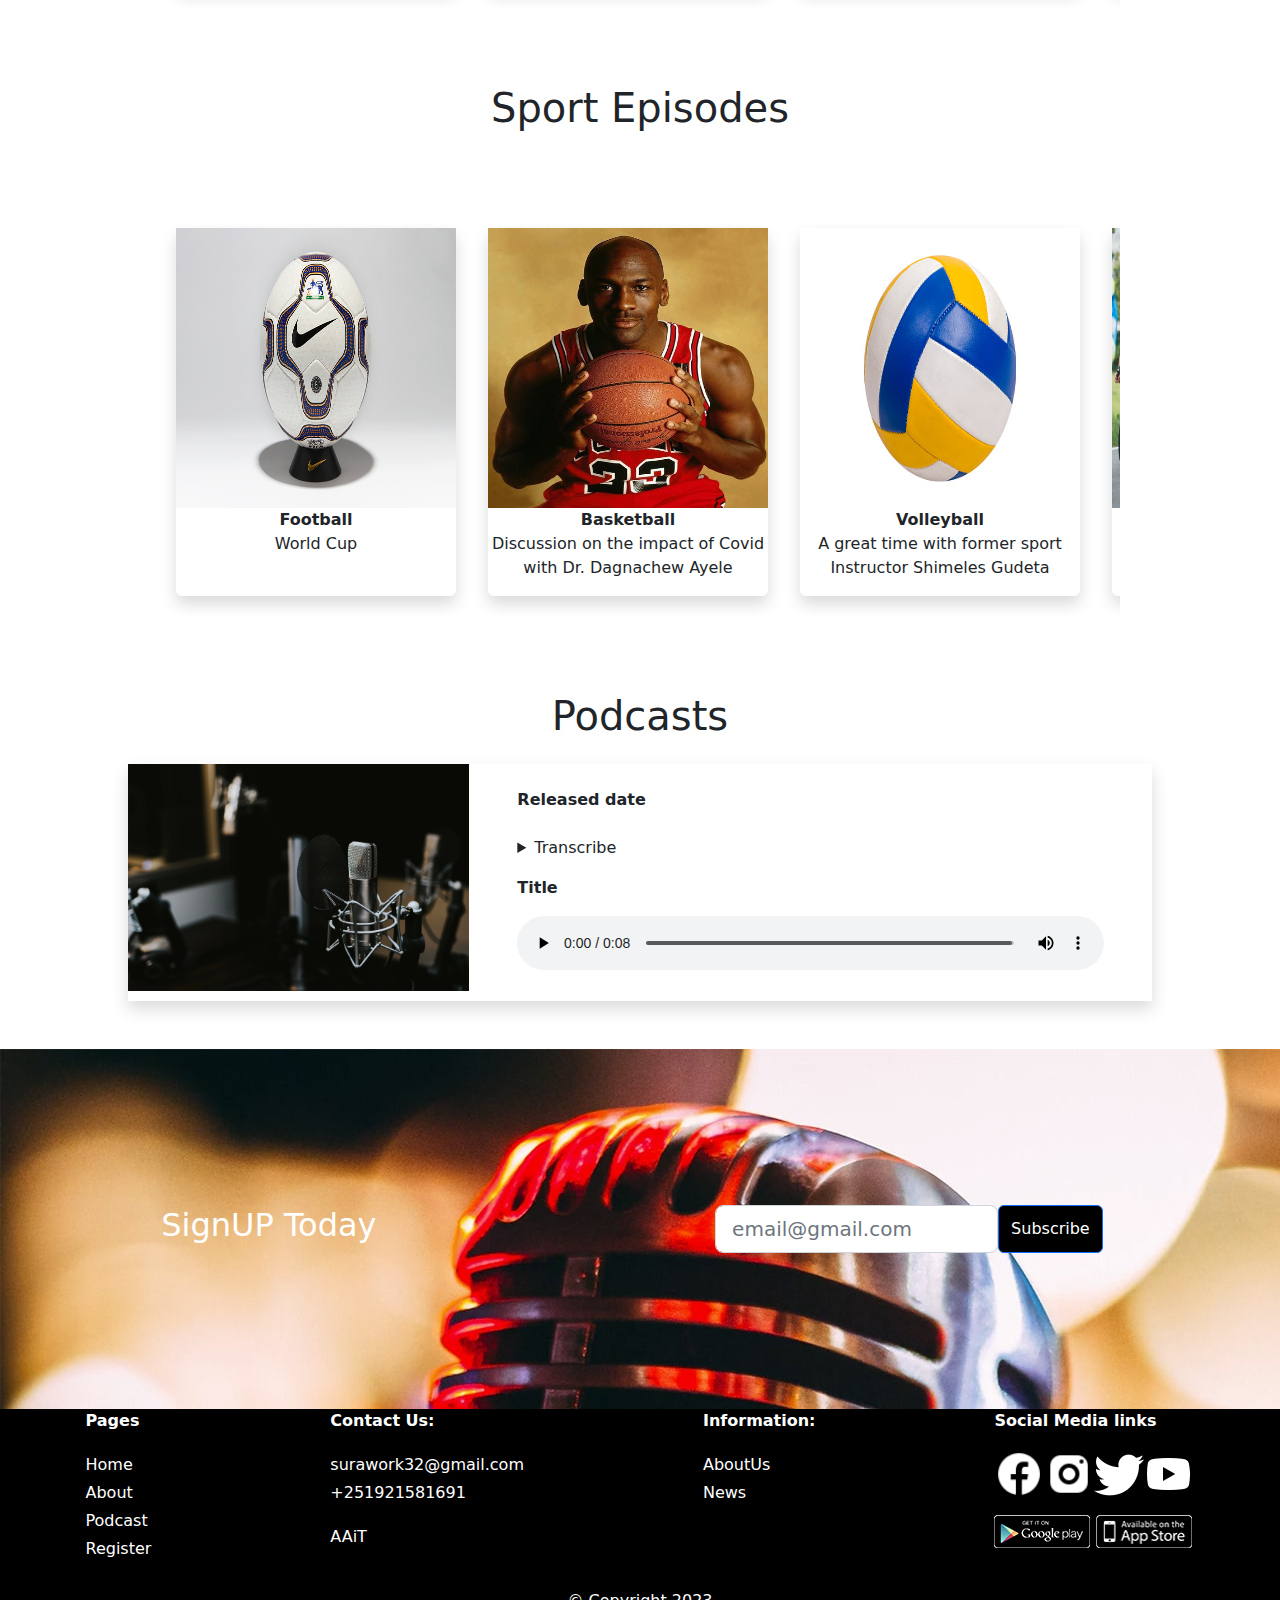
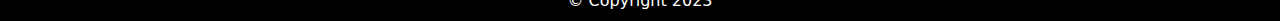
<file: src/podcast.html>
<!DOCTYPE html>
<html lang="en">
<head>
    <meta charset="UTF-8">
    <meta http-equiv="X-UA-Compatible" content="IE=edge">
    <meta name="viewport" content="width=device-width, initial-scale=1.0">
    <title>FreshPod</title>
    
    <link rel="icon" type="image/x-icon" href="./images/mainIcons/favicon.ico">
    <!-- css link bootstrap  -->
    <link rel="stylesheet" href="./bootstrap/bootstrap.min.css">
    
    <!-- custoom style css  -->
    <link rel="stylesheet" href="./style.css">
</head>
<body>
    <!--header starts here--> 
    <header class="sticky-top ">
        <nav class="navbar navbar-expand-lg navbar-white bg-black ">
          <div class="container-fluid">
            <div>
                  <a class="navbar-brand" href="#">
                    
                  <img src="./images/mainIcons/mainicon.png" alt="podcast logo" class=" d-block w-25 ">
                  </a>
            </div>
            <button class="navbar-toggler position-absolute top-0 end-0 mt-2 mx-2" type="button" data-bs-toggle="collapse" data-bs-target="#navbarScroll" aria-controls="navbarScroll" aria-expanded="false" aria-label="Toggle navigation">
              <span class="navbar-toggler-icon bg-light"></span>
            </button>
            <div class="collapse navbar-collapse  w-50 d-lg-flex justify-content-around" id="navbarScroll">
              <div>
                <ul class="navbar-nav me-auto my-2 my-lg-0 navbar-nav-scroll" style="--bs-scroll-height: 100px;">
                  <li class="nav-item">
                    <a class="nav-link active text-white " aria-current="page" href="./index.html">Home</a>
                  </li>
                  <li class="nav-item">
                    <a class="nav-link text-white" href="./about.html">About</a>
                  </li>
                  <li class="nav-item mt-2">
                    <div class="dropdown ">
                      <a href="#" class="text-decoration-none text-dark text-white mx-1">Pages <img src="./images/mainIcons/drop.png" alt="drop down" width="15px" height="15px"></a>
                      <div class="dropdown-content">
                        <a class="dropdown-item" href="blog.html">Blog</a>
                              <a href="./contact.html">ContactUs</a>
                              <a href="./about.html">AboutUs</a>
                              <a href="./podcast.html">Podcasts</a>
                              <a href="./login.html">LogIn</a>
                      </div>
                    </div>
                    
                    
                  </li>
                  <li class="nav-item text-white">
                    <a class="nav-link text-white" href="./contact.html">Contact</a>
                </li>
  
                </ul>
              </div>
              <div>
                <form class="px-5 px-lg-2  " role="search">
                  <input class="form-control me-2 bg-black text-white h-50" type="text" placeholder="Search & hit enter" aria-label="Search">
                  
                
                </form>
              </div>
              <div>
                <div >
                
                      <div class="d-flex justify-content-center  list-unstyled gap-4 mt-2">
                        <a href="https://www.facebook.com/rio3210_" class="d-block">
                            <img src="./images/mainIcons/facebook.png" alt="facebook icon" class="list-unstyled " style="width: 25px; height:25px;">
                        </a>
                    
                    
                        <a href="https://www.instagram.com/rio3210_" class="d-block">
                            <img src="./images/mainIcons/instagram.png" alt="instagram icon"  class="list-unstyled" style="width: 25px; height:25px;">
                        </a>
                    
                    
                        <a href="https://www.twitter.com/Rio3210_" class="d-block">
                        <img src="./images/mainIcons/twitter.png" alt="twitter icon"  class="list-unstyled" style="width: 25px; height:25px;">
                        </a>
                        
                        
                        <a href="https://www.youtube.com/" class="d-block">
                        <img src="./images/mainIcons/youtube.png" alt="youtube icon"  class="list-unstyled" style="width: 25px; height:25px;">
                        </a>
                      </div>
                    
                        
                    <div class="text-end">
                        <a href="profile.html" class="positon-absolute  text-white text-decoration-none p-2 pt-1">Profile</a>
                        
                    </div>
                </div>
              </div>
            </div>
          </div>
        </nav>
      </header>
    <!-- header ends here / -->

    <!-- main section starts here  -->
    <main>
       
        
            <section>
                <h1 class="text-center fs-1 my-4">Podcasts</h1>
            
                <div class="d-flex flex-wrap  w-100 mx-auto shadow" style="max-width:80%;">
                    <div class="col-12 col-md-4">
                        <img src="./images/BackgroundImages/1.jpg" alt="podcast guest" class="img-fluid mx-auto d-block">
                    </div>
                    <div class="col-12 col-md-8  px-5 my-4">
                        <p class="fw-bold">Released date</p>
            
                        <details class="mt-4 mb-3">
                            <summary>Transcribe</summary>
                            <p> If you only have 24 hours a day, your success will depend up on how you use the 24.</p>
                        </details>
                        <p class="fw-bold">Title</p>
                        <audio src="./audios/dummy1.mp3" controls class="w-100"></audio>
                    </div>
                </div>
            </section>
            
        

        <section>
            <h2 class="text-center fs-1 my-4">Latest Episodes</h2>
            <div class="mx-1  mx-auto d-flex py-5 w-75" style="overflow-x:scroll;">
                
                        
                <div class="mx-3 my-4 rounded shadow text-center">
                    <div>
                        <img src="./images/entertaiment.jpg" alt="people dancing" width="280" height="280">
                    </div>
                    <span class="fw-bolder">Entertainment</span>
                    <p>A great time with artist Aster Awoke</p>
                </div>
                <div class="mx-3 my-4 rounded shadow text-center">
                    <div>
                        <img src="./images/health.jpg" alt="mask covered by ethipian flag" width="280" height="280">
                        
                    </div>
                    <span class="fw-bolder">Health</span>
                    <p>Discussion on the impact of Covid with Dr. Dagnachew Ayele</p>
                </div>
                <div class="mx-3 my-4 rounded shadow text-center">
                    <div>
                        <img src="./images/sport.jpg" alt="ball covered by ethipian flag" width="280" height="280">                            
                    </div>
                    <span class="fw-bolder">Sport</span>
                    <p>A great time with former sport Instructor Shimeles Gudeta</p>
                </div>
                <div class="mx-3 my-4 rounded shadow text-center">
                    <div>
                        <img src="./images/business.jpg" alt="business showing graph" width="280" height="280">                            
                    </div>
                    <span class="fw-bolder">Business</span>
                    <p>Discussion about <q> Advanced banking system</q></p>
                </div>
                <div class="mx-3 my-4 rounded shadow text-center">
                    <div>
                        <img src="./images/technology.jpg" alt="a girl with tablet phone" width="280" height="280">                            
                    </div>
                    <span class="fw-bolder">Technology</span>
                    <p>Emerging Technologies in our country.</p>
                </div>
                <div class="mx-3 my-4 rounded shadow text-center">
                    <div>
                        <img src="./images/agriculture.jpg" alt="trucktor watering plants" width="280" height="280">
                        
                    </div>
                    <span class="fw-bolder">Agriculture</span>
                    <p>A great time with Mamo Wolde,instructor at Addis Ababa University </p>
                </div>
                <div class="mx-3 my-4 rounded shadow text-center">
                    <div>
                        <img src="./images/entertaiment.jpg" alt="music guest" width="280" height="280">                            
                    </div>
                    <span class="fw-bolder">Music</span>
                    <p>Dj. Akuna</p>
                    
            
                
            </div>
            </div>
        </section>
        
        <!-- podcast section2 ends here  -->

        <!-- section three starts here  -->
        <section>
            <h2 class="text-center fs-1 my-4">Business Episodes</h2>
            <div class="mx-1  mx-auto d-flex py-5 w-75" style="overflow-x:scroll;">
                    <div  class="mx-3 my-4 rounded shadow text-center">
                        <div>
                            <img src="./images/BackgroundImages/buss-1.jpg" alt="shadow of people gathered" width="280" height="280">
                        </div>
                        <span class="fw-bolder">New StartUps</span>
                        <p>Let consectetur adipisicing elit. Fugiat sit od</p>
                    </div>
                    <div class="mx-3 my-4 rounded shadow text-center">
                        <div>
                            <img src="./images/BackgroundImages/buss-2.jpg" alt="busineess analyst" width="280" height="280">        
                        </div>
                        <span class="fw-bolder">Wealth</span>
                        <p>Discussion on banks</p>
                    </div>
                    <div class="mx-3 my-4 rounded shadow text-center">
                        <div>
                            <img src="./images/BackgroundImages/buss-3.png" alt="bussiness cartoon" width="280" height="280">            
                        </div>
                        <span class="fw-bolder">Investement</span>
                        <p>Investement for country development</p>
                    </div>
                    <div class="mx-3 my-4 rounded shadow text-center">
                        <div>
                            <img src="./images/BackgroundImages/buss-3.png" alt="business showing graph" width="280" height="280">
                            
                        </div>
                        <span class="fw-bolder">Business</span>
                        <p>Discussion about <em> Advanced banking system</em></p>
                    </div>
                    <div class="mx-3 my-4 rounded shadow text-center">
                        <div>
                            <img src="./images/BackgroundImages/buss-2.jpg" alt="a girl with tablet phone" width="280" height="280">                           
                        </div>
                        <span class="fw-bolder">Womens involvment</span>
                        <p>impowering womens for the development of the country</p>
                    </div>
                    
            </div>
        </section>
        <!-- podcast section three ends here  -->

        <!-- section four starts here  -->
        <section>
            <h2 class="text-center fs-1 my-4">Sport Episodes</h2>
            <div class="mx-1  mx-auto d-flex py-5 w-75" style="overflow-x:scroll;">    
                <div class="mx-3 my-4 rounded shadow text-center">
                    <div>
                        <img src="./images/BackgroundImages/football.jpg" alt="people dancing" width="280" height="280">
                    </div>
                    <span class="fw-bolder">Football</span>
                    <p>World Cup</p>
                </div>
                <div class="mx-3 my-4 rounded shadow text-center">
                    <div>
                        <img src="./images/personImg/jordan.jpg" alt="mask covered by ethipian flag" width="280" height="280">                   
                    </div>
                    <span class="fw-bolder">Basketball</span>
                    <p>Discussion on the impact of Covid with Dr. Dagnachew Ayele</p>
                </div>
                <div class="mx-3 my-4 rounded shadow text-center">
                    <div>
                        <img src="./images/BackgroundImages/volleyball.jpg" alt="ball covered by ethipian flag" width="280" height="280">
                    </div>
                    <span class="fw-bolder">Volleyball</span>
                    <p>A great time with former sport Instructor Shimeles Gudeta</p>
                </div>
                <div class="mx-3 my-4 rounded shadow text-center">
                    <div>
                        <img src="./images/BackgroundImages/bicycle.jpg" alt="business showing graph" width="280" height="280">                          
                    </div>
                    <span class="fw-bolder">Bicycle</span>
                    <p>Discussion about <q> Advanced banking system</q></p>
                </div>
                <div class="mx-3 my-4 rounded shadow text-center">
                    <div>
                        <img src="./images/BackgroundImages/swimming.jpg" alt="a girl with tablet phone" width="280" height="280">
                    </div>
                    <span class="fw-bolder">Swimming</span>
                    <p>Talks about swimming and competetion in the world</p>
                </div>
                    
                
            </div>
            </div>
        </section>
        
        <section>
            <h1 class="text-center fs-1 my-4">Podcasts</h1>
        
            <div class="d-flex flex-wrap  w-100 mx-auto shadow" style="max-width:80%;">
                <div class="col-12 col-md-4">
                    <img src="./images/BackgroundImages/1.jpg" alt="podcast guest" class="img-fluid mx-auto d-block">
                </div>
                <div class="col-12 col-md-8  px-5 my-4">
                    <p class="fw-bold">Released date</p>
        
                    <details class="mt-4 mb-3">
                        <summary>Transcribe</summary>
                        <p> If you only have 24 hours a day, your success will depend up on how you use the 24.</p>
                    </details>
                    <p class="fw-bold">Title</p>
                    <audio src="./audios/dummy1.mp3" controls class="w-100"></audio>
                </div>
            </div>
        </section>  
        <!-- section for subscription starts here  -->
        <section style="background-image: url(./images/BackgroundImages/15.jpg); height:40vh;" class="mt-5">
            <div class="d-md-flex align-items-center   justify-content-around h-100 py-5 ">
                <div class="my-3">
                    <h2 class=" text-white text-center">SignUP Today</h2>
                </div>
                <div class="my-3">
                    <!-- subscription form  -->
                    <form action="index.html" method="post">
                        
                            <div class=" form-group d-flex justify-content-center d-sm-align-items-center mx-auto px-3">
                                <input type="email" class="form-control form-control-lg d-block w-75 mx-auto" id="subscribe" placeholder="email@gmail.com" required>
                                <button id="sub-btn" class="btn btn-primary bg-black d-block">Subscribe</button>
                              </div>

                
                    </form>
                </div>
            </div>    
        </section>
        <!-- subscription section ends here  -->
    </main>
    <!-- main ends here  -->


    <!-- footer starts here  -->

    <footer class="bg-black text-white">
        <!-- footer columns  -->
        <div class="bg-black d-flex gap-3 flex-wrap justify-content-around px-1">
            <div class="d-flex flex-column gap-1">
                <p class="fw-bold" >Pages</p>
                <a class="text-decoration-none text-white" href="index.html">Home</a>
                <a class="text-decoration-none text-white" href="about.html">About</a>
                <a class="text-decoration-none text-white" href="podcast.html">Podcast</a>
                <a class="text-decoration-none text-white" href="signup.html">Register</a>
            </div>
            <div>
                <!-- contact us info  -->
                <address class="d-flex flex-column gap-1">
                    <p class="fw-bold">Contact Us:</p>
                    <a class="text-decoration-none text-white" href="mailto:surawok32@gmail.com">surawork32@gmail.com</a>
                    <p>+251921581691</p>
                    <p>AAiT</p>
                </address>
            </div>
            <div class="d-flex flex-column gap-1">
                <p class="fw-bold">Information: </p>
                <a class="text-decoration-none text-white" href="about.html">AboutUs</a>
                <a class="text-decoration-none text-white" href="blog.html">News</a>
            </div>
            <div>
                <p class="fw-bold">Social Media links</p>
                <div>
                    <!-- unorder list for social media links  -->
                    <ul class="d-flex list-unstyled">
                        <li><a href="https://www.facebook.com/rio3210_"> <img src="./images/mainIcons/facebook.png" alt="facebook icon" width="50" height="50"></a></li>
                        <li><a href="https://www.instagram.com/rio3210_"><img src="./images/mainIcons/instagram.png" alt="instagram icon" width="50" height="50"></a></li>
                        <li><a href="https://www.twitter.com/Rio3210_"><img src="./images/mainIcons/twitter.png" alt="twitter icon" width="50" height="50"></a></li>
                        <li><a href="https://www.youtube.com/"><img src="./images/mainIcons/youtube.png" alt="youtube icon" width="50" height="50"></a></li>
                    </ul>
                </div>
                <div>
                    <img src="./images/mainIcons/google-play.png" alt="googleplay png " width="96" height="33">
                    <img src="./images/mainIcons/app-store.png" alt="appstore png" width="96" height="33">     
                </div>
            </div>
        </div>
        <!-- coppyright  -->
        <p class="m-0 text-center py-2">&copy; Copyright 2023</p>
    </footer>
    <!-- footer ends here  -->
    <script src="./bootstrap/bootstrap.min.js"></script>
  
</body>
</html>
</file>
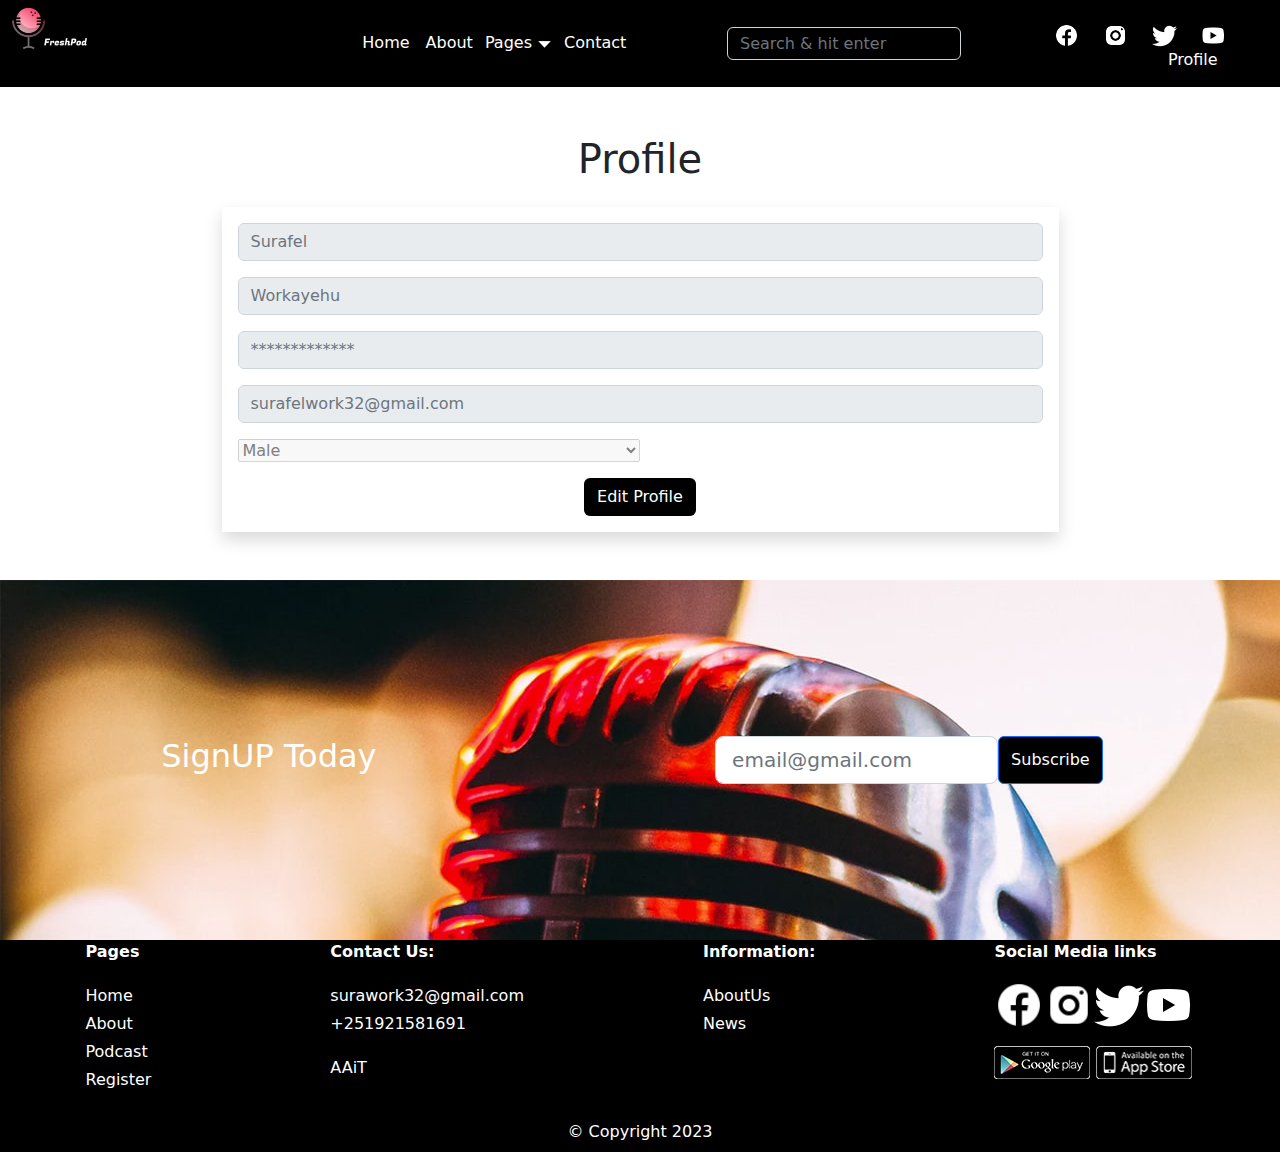
<file: src/profile.html>
<!DOCTYPE html>
<html lang="en">
<head>
    <meta charset="UTF-8">
    <meta http-equiv="X-UA-Compatible" content="IE=edge">
    <meta name="viewport" content="width=device-width, initial-scale=1.0">
    <title>FreshPod</title>
    
    <link rel="icon" type="image/x-icon" href="./images/mainIcons/favicon.ico">
    <!-- css link bootstrap  -->
    <link rel="stylesheet" href="./bootstrap/bootstrap.min.css">

    <!-- custom css link  -->
    <link rel="stylesheet" href="./style.css">
    
</head>
<body>
    <!--header starts here--> 
    <header class="sticky-top ">
        <nav class="navbar navbar-expand-lg navbar-white bg-black ">
          <div class="container-fluid">
            <div>
                  <a class="navbar-brand" href="#">
                    
                  <img src="./images/mainIcons/mainicon.png" alt="podcast logo" class=" d-block w-25 ">
                  </a>
            </div>
            <button class="navbar-toggler position-absolute top-0 end-0 mt-2 mx-2" type="button" data-bs-toggle="collapse" data-bs-target="#navbarScroll" aria-controls="navbarScroll" aria-expanded="false" aria-label="Toggle navigation">
              <span class="navbar-toggler-icon bg-light"></span>
            </button>
            <div class="collapse navbar-collapse  w-50 d-lg-flex justify-content-around" id="navbarScroll">
              <div>
                <ul class="navbar-nav me-auto my-2 my-lg-0 navbar-nav-scroll" style="--bs-scroll-height: 100px;">
                  <li class="nav-item">
                    <a class="nav-link active text-white " aria-current="page" href="./index.html">Home</a>
                  </li>
                  <li class="nav-item">
                    <a class="nav-link text-white" href="./about.html">About</a>
                  </li>
                  <li class="nav-item mt-2">
                    <div class="dropdown ">
                    <a href="#" class="text-decoration-none text-dark text-white mx-1">Pages <img src="./images/mainIcons/drop.png" alt="drop down" width="15px" height="15px"></a>
                    <div class="dropdown-content">
                        <a class="dropdown-item" href="blog.html">Blog</a>
                        <a href="./contact.html">ContactUs</a>
                        <a href="./about.html">AboutUs</a>
                        <a href="./podcast.html">Podcasts</a>
                        <a href="./login.html">LogIn</a>
                    </div>
                    </div>
                    
                    
                  </li>
                  <li class="nav-item text-white">
                    <a class="nav-link text-white" href="./contact.html">Contact</a>
                </li>
  
                </ul>
              </div>
              <div>
                <form class="px-5 px-lg-2  " role="search">
                <input class="form-control me-2 bg-black text-white h-50" type="text" placeholder="Search & hit enter" aria-label="Search"> 
                </form>
              </div>
              <div>
                <div >
                <div class="d-flex justify-content-center  list-unstyled gap-4 mt-2">
                        <a href="https://www.facebook.com/rio3210_" class="d-block">
                            <img src="./images/mainIcons/facebook.png" alt="facebook icon" class="list-unstyled " style="width: 25px; height:25px;">
                        </a>
                    
                    
                        <a href="https://www.instagram.com/rio3210_" class="d-block">
                            <img src="./images/mainIcons/instagram.png" alt="instagram icon"  class="list-unstyled" style="width: 25px; height:25px;">
                        </a>
                    
                    
                        <a href="https://www.twitter.com/Rio3210_" class="d-block">
                        <img src="./images/mainIcons/twitter.png" alt="twitter icon"  class="list-unstyled" style="width: 25px; height:25px;">
                        </a>
                        
                        
                        <a href="https://www.youtube.com/" class="d-block">
                        <img src="./images/mainIcons/youtube.png" alt="youtube icon"  class="list-unstyled" style="width: 25px; height:25px;">
                        </a>
                    </div>
                    
                        
                    <div class="text-end">
                        <a href="profile.html" class="positon-absolute  text-white text-decoration-none p-2 pt-1">Profile</a>
                        
                    </div>
                </div>
            </div>
            </div>
        </div>
        </nav>
    </header>
    <!-- header ends here / -->  
    
    <!-- main section starts here  -->
    <main> 
        <section class="my-5">
            <h1 class="text-center mb-4 fs-1">Profile</h1>
            <div class="container">
              <form class="shadow p-3 w-75 mx-auto">
                <div class="form-group">
                  <label for="firstname" class="sr-only visually-hidden">First Name</label>
                  <div class="input-group mb-3">
                    <input type="text" class="form-control" id="firstname" placeholder="Surafel" disabled>
                  </div>
                </div>
                <div class="form-group">
                  <label for="lastname" class="sr-only visually-hidden">Last Name</label>
                  <div class="input-group mb-3">
                    <input type="text" class="form-control" id="lastname" placeholder="Workayehu" disabled>
                  </div>
                </div>
                <div class="form-group">
                  <label for="password" class="sr-only visually-hidden">Password</label>
                  <div class="input-group mb-3">
                    <input type="password" class="form-control" id="password" placeholder="*************" disabled>
                  </div>
                </div>
                <div class="form-group">
                  <label for="email" class="sr-only visually-hidden">Email</label>
                  <div class="input-group mb-3">
                    <input type="email" class="form-control" id="email" placeholder="surafelwork32@gmail.com" required disabled>
                  </div>
                </div>
                <div class="form-group">
                  <label for="gender" class="sr-only visually-hidden">Gender</label>
                  <div class="input-group mb-3">
                    <select class="custom-select w-50 w-md-25" id="gender" required disabled>
                      
                      <option value="male">Male</option>
                      <option value="female">Female</option>
                    </select>
                  </div>
                </div>
                <div class="form-group text-center">
                  <button class="btn bg-black text-white">Edit Profile</button>
                </div>
              </form>
            </div>
          </section>
          

        
        <!-- home section for subscription starts here  -->
        <section style="background-image: url(./images/BackgroundImages/15.jpg); height:40vh;" class="mt-5">
          <div class="d-md-flex align-items-center   justify-content-around h-100 py-5 ">
              <div class="my-3">
                  <h2 class=" text-white text-center">SignUP Today</h2>
              </div>
              <div class="my-3">
                  <!-- subscription form  -->
                  <form action="index.html" method="post">
                      
                          <div class=" form-group d-flex justify-content-center d-sm-align-items-center mx-auto px-3">
                              <input type="email" class="form-control form-control-lg d-block w-75 mx-auto" id="subscribe" placeholder="email@gmail.com" required>
                              <button id="sub-btn" class="btn btn-primary bg-black d-block">Subscribe</button>
                            </div>

              
                  </form>
              </div>
          </div>    
      </section>
        <!-- subscription section ends here  -->
    </main>
    <!-- main ends here  -->


    <!-- footer starts here  -->

    <footer class="bg-black text-white">
      <!-- footer columns  -->
      <div class="bg-black d-flex gap-3 flex-wrap justify-content-around px-1">
          <div class="d-flex flex-column gap-1">
              <p class="fw-bold" >Pages</p>
              <a class="text-decoration-none text-white" href="index.html">Home</a>
              <a class="text-decoration-none text-white" href="about.html">About</a>
              <a class="text-decoration-none text-white" href="podcast.html">Podcast</a>
              <a class="text-decoration-none text-white" href="signup.html">Register</a>
          </div>
          <div>
              <!-- contact us info  -->
              <address class="d-flex flex-column gap-1">
                  <p class="fw-bold">Contact Us:</p>
                  <a class="text-decoration-none text-white" href="mailto:surawok32@gmail.com">surawork32@gmail.com</a>
                  <p>+251921581691</p>
                  <p>AAiT</p>
              </address>
          </div>
          <div class="d-flex flex-column gap-1">
              <p class="fw-bold">Information: </p>
              <a class="text-decoration-none text-white" href="about.html">AboutUs</a>
              <a class="text-decoration-none text-white" href="blog.html">News</a>
          </div>
          <div>
              <p class="fw-bold">Social Media links</p>
              <div>
                  <!-- unorder list for social media links  -->
                  <ul class="d-flex list-unstyled">
                      <li><a href="https://www.facebook.com/rio3210_"> <img src="./images/mainIcons/facebook.png" alt="facebook icon" width="50" height="50"></a></li>
                      <li><a href="https://www.instagram.com/rio3210_"><img src="./images/mainIcons/instagram.png" alt="instagram icon" width="50" height="50"></a></li>
                      <li><a href="https://www.twitter.com/Rio3210_"><img src="./images/mainIcons/twitter.png" alt="twitter icon" width="50" height="50"></a></li>
                      <li><a href="https://www.youtube.com/"><img src="./images/mainIcons/youtube.png" alt="youtube icon" width="50" height="50"></a></li>
                  </ul>
              </div>
              <div>
                  <img src="./images/mainIcons/google-play.png" alt="googleplay png " width="96" height="33">
                  <img src="./images/mainIcons/app-store.png" alt="appstore png" width="96" height="33">     
              </div>
          </div>
      </div>
      <!-- coppyright  -->
      <p class="m-0 text-center py-2">&copy; Copyright 2023</p>
  </footer>
    <!-- footer ends here  -->


    <script src="./bootstrap/bootstrap.min.js"></script>

</body>
</html>
</file>
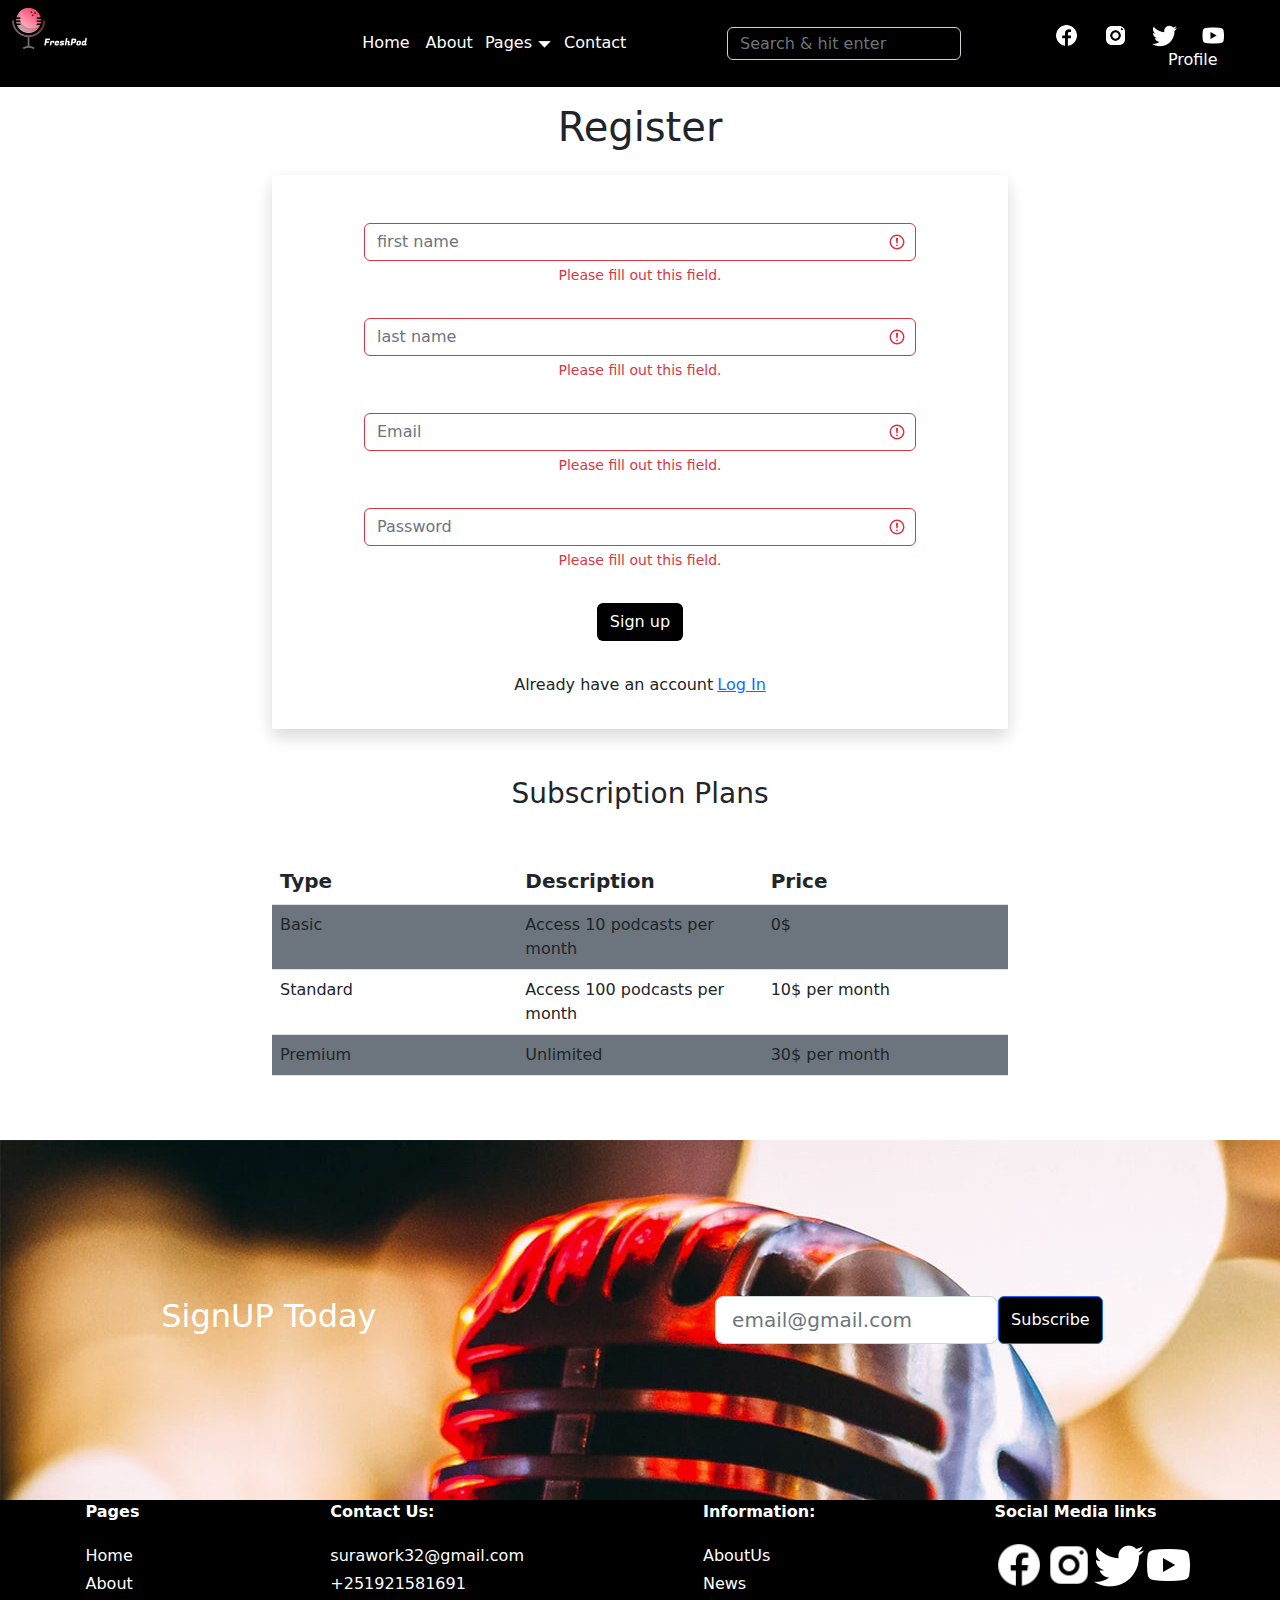
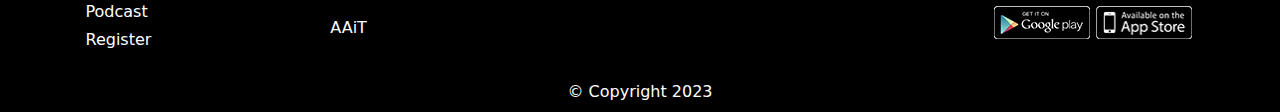
<file: src/signup.html>
<!DOCTYPE html>
<html lang="en">
<head>
    <meta charset="UTF-8">
    <meta http-equiv="X-UA-Compatible" content="IE=edge">
    <meta name="viewport" content="width=device-width, initial-scale=1.0">
    <title>FreshPod</title>
    
    <link rel="icon" type="image/x-icon" href="./images/mainIcons/favicon.ico">
    <!-- css link bootstrap  -->
    <link rel="stylesheet" href="./bootstrap/bootstrap.min.css">

    <!-- custom css link  -->
    <link rel="stylesheet" href="./style.css">
    
</head>
<body>
    <!--header starts here--> 
    <header class="sticky-top ">
        <nav class="navbar navbar-expand-lg navbar-white bg-black ">
          <div class="container-fluid">
            <div>
                  <a class="navbar-brand" href="#">
                    
                  <img src="./images/mainIcons/mainicon.png" alt="podcast logo" class=" d-block w-25 ">
                  </a>
            </div>
            <button class="navbar-toggler position-absolute top-0 end-0 mt-2 mx-2" type="button" data-bs-toggle="collapse" data-bs-target="#navbarScroll" aria-controls="navbarScroll" aria-expanded="false" aria-label="Toggle navigation">
              <span class="navbar-toggler-icon bg-light"></span>
            </button>
            <div class="collapse navbar-collapse  w-50 d-lg-flex justify-content-around" id="navbarScroll">
              <div>
                <ul class="navbar-nav me-auto my-2 my-lg-0 navbar-nav-scroll" style="--bs-scroll-height: 100px;">
                  <li class="nav-item">
                    <a class="nav-link active text-white " aria-current="page" href="./index.html">Home</a>
                  </li>
                  <li class="nav-item">
                    <a class="nav-link text-white" href="./about.html">About</a>
                  </li>
                  <li class="nav-item mt-2">
                    <div class="dropdown ">
                    <a href="#" class="text-decoration-none text-dark text-white mx-1">Pages <img src="./images/mainIcons/drop.png" alt="drop down" width="15px" height="15px"></a>
                    <div class="dropdown-content">
                        <a class="dropdown-item" href="blog.html">Blog</a>
                        <a href="./contact.html">ContactUs</a>
                        <a href="./about.html">AboutUs</a>
                        <a href="./podcast.html">Podcasts</a>
                        <a href="./login.html">LogIn</a>
                    </div>
                    </div>
                    
                    
                  </li>
                  <li class="nav-item text-white">
                    <a class="nav-link text-white" href="./contact.html">Contact</a>
                </li>
  
                </ul>
              </div>
              <div>
                <form class="px-5 px-lg-2  " role="search">
                <input class="form-control me-2 bg-black text-white h-50" type="text" placeholder="Search & hit enter" aria-label="Search"> 
                </form>
              </div>
              <div>
                <div >
                <div class="d-flex justify-content-center  list-unstyled gap-4 mt-2">
                        <a href="https://www.facebook.com/rio3210_" class="d-block">
                            <img src="./images/mainIcons/facebook.png" alt="facebook icon" class="list-unstyled " style="width: 25px; height:25px;">
                        </a>
                    
                    
                        <a href="https://www.instagram.com/rio3210_" class="d-block">
                            <img src="./images/mainIcons/instagram.png" alt="instagram icon"  class="list-unstyled" style="width: 25px; height:25px;">
                        </a>
                    
                    
                        <a href="https://www.twitter.com/Rio3210_" class="d-block">
                        <img src="./images/mainIcons/twitter.png" alt="twitter icon"  class="list-unstyled" style="width: 25px; height:25px;">
                        </a>
                        
                        
                        <a href="https://www.youtube.com/" class="d-block">
                        <img src="./images/mainIcons/youtube.png" alt="youtube icon"  class="list-unstyled" style="width: 25px; height:25px;">
                        </a>
                    </div>
                    
                        
                    <div class="text-end">
                        <a href="profile.html" class="positon-absolute  text-white text-decoration-none p-2 pt-1">Profile</a>
                        
                    </div>
                </div>
            </div>
            </div>
        </div>
        </nav>
    </header>
    
    <!-- header ends here / --> 

    <!-- main body starts here  -->
    <main>
        <section>
            <h1 class="text-center m-3 fs-1">Register</h1>
            <div class="container">
                <div class="row">
                    <div class="col-sm-12 col-md-8 mx-auto mt-2">
                        <form class="d-flex flex-column shadow was-validated">
                            <div class="form-group mt-5 mb-3">
                                <label for="firstname" class="visually-hidden form-label"> firstname</label>
                                <input name="firstname" type="text" placeholder="first name" id="firstname" class="form-control w-75 mx-auto" required>
                                <div class="valid-feedback text-center">Valid.</div>
                                <div class="invalid-feedback text-center">Please fill out this field.</div>
                            </div>
                                <div class="form-group my-3">
                                <label for="lastname" class="visually-hidden"> lastname</label>
                                <input name="lastname" type="text" placeholder="last name" id="lastname" class="form-control w-75 mx-auto" required>
                                <div class="valid-feedback text-center">Valid.</div>
                                <div class="invalid-feedback text-center">Please fill out this field.</div>
                                </div>
                                <div class="form-group my-3">
                                <label for="email" class="visually-hidden"> email</label>
                                <input name="email" type="text" placeholder="Email" id="email" class="form-control w-75 mx-auto" required>
                                <div class="valid-feedback text-center">Valid.</div>
                                <div class="invalid-feedback text-center">Please fill out this field.</div>
                                </div>
                                <div class="form-group my-3">
                                <label for="password" class="visually-hidden"> password</label>
                                <input name="password" type="password" placeholder="Password" id="password" class="form-control w-75 mx-auto" required>
                                <div class="valid-feedback text-center">Valid.</div>
                                <div class="invalid-feedback text-center">Please fill out this field.</div>
                                </div>
                                <div class="form-group mx-auto my-3">
                                <button class="btn bg-black text-white">Sign up</button>
                                </div>
                                <div class="form-group d-block d-md-flex mx-auto gap-1 my-3">
                                <p> Already have an account </p><a href="login.html">Log In</a>
                            </div>
                        </form>
                    </div>
                </div>
                            
            </div>
            
        </section>
        <!-- table section starts here  -->
        <section class="my-4">
            <div class="container">
                <h2 class="text-center fs-3 fs-md-2 m-5">Subscription Plans</h2>
                <div class="row">
                    <div class="col-sm-12 col-md-8 mx-auto">
                        <table class="table">
                            <tr scope="row" class="fs-5 fs-md-3">
                                <th scope="col" class="col-sm-4">Type </th>
                                <th scope="col" class="col-sm-4">Description</th>
                                <th scope="col" class="col-sm-4">Price</th>
                            </tr>
                            <tr scope="row" class="bg-secondary">
                                <td class="col-sm-4">Basic</td>
                                <td class="col-sm-4">Access 10 podcasts per month</td>
                                <td class="col-sm-4">0$</td>
                            </tr>
                            <tr scope="row">
                                <td class="col-sm-4">Standard</td>
                                <td class="col-sm-4">Access 100 podcasts per month</td>
                                <td class="col-sm-4">10$ per month</td>
                            </tr>
                            <tr scope="row" class="bg-secondary">
                                <td class="col-sm-4">Premium</td>
                                <td class="col-sm-4">Unlimited</td>
                                <td class="col-sm-4">30$ per month</td>
                            </tr>
                        </table>
                    </div>
                </div>
            </div>
            
            
        </section>
        <!-- home section for subscription starts here  -->
        <section style="background-image: url(./images/BackgroundImages/15.jpg); height:40vh;" class="mt-5">
            <div class="d-md-flex align-items-center   justify-content-around h-100 py-5 ">
                <div class="my-3">
                    <h2 class=" text-white text-center">SignUP Today</h2>
                </div>
                <div class="my-3">
                    <!-- subscription form  -->
                    <form action="index.html" method="post">
                        
                            <div class=" form-group d-flex justify-content-center d-sm-align-items-center mx-auto px-3">
                                <input type="email" class="form-control form-control-lg d-block w-75 mx-auto" id="subscribe" placeholder="email@gmail.com" required>
                                <button id="sub-btn" class="btn btn-primary bg-black d-block">Subscribe</button>
                              </div>

                
                    </form>
                </div>
            </div>    
        </section>
        <!-- subscription section ends here  -->
    </main>
    <!-- main ends here  -->


    <!-- footer starts here  -->

    <footer class="bg-black text-white">
        <!-- footer columns  -->
        <div class="bg-black d-flex gap-3 flex-wrap justify-content-around px-1">
            <div class="d-flex flex-column gap-1">
                <p class="fw-bold" >Pages</p>
                <a class="text-decoration-none text-white" href="index.html">Home</a>
                <a class="text-decoration-none text-white" href="about.html">About</a>
                <a class="text-decoration-none text-white" href="podcast.html">Podcast</a>
                <a class="text-decoration-none text-white" href="signup.html">Register</a>
            </div>
            <div>
                <!-- contact us info  -->
                <address class="d-flex flex-column gap-1">
                    <p class="fw-bold">Contact Us:</p>
                    <a class="text-decoration-none text-white" href="mailto:surawok32@gmail.com">surawork32@gmail.com</a>
                    <p>+251921581691</p>
                    <p>AAiT</p>
                </address>
            </div>
            <div class="d-flex flex-column gap-1">
                <p class="fw-bold">Information: </p>
                <a class="text-decoration-none text-white" href="about.html">AboutUs</a>
                <a class="text-decoration-none text-white" href="blog.html">News</a>
            </div>
            <div>
                <p class="fw-bold">Social Media links</p>
                <div>
                    <!-- unorder list for social media links  -->
                    <ul class="d-flex list-unstyled">
                        <li><a href="https://www.facebook.com/rio3210_"> <img src="./images/mainIcons/facebook.png" alt="facebook icon" width="50" height="50"></a></li>
                        <li><a href="https://www.instagram.com/rio3210_"><img src="./images/mainIcons/instagram.png" alt="instagram icon" width="50" height="50"></a></li>
                        <li><a href="https://www.twitter.com/Rio3210_"><img src="./images/mainIcons/twitter.png" alt="twitter icon" width="50" height="50"></a></li>
                        <li><a href="https://www.youtube.com/"><img src="./images/mainIcons/youtube.png" alt="youtube icon" width="50" height="50"></a></li>
                    </ul>
                </div>
                <div>
                    <img src="./images/mainIcons/google-play.png" alt="googleplay png " width="96" height="33">
                    <img src="./images/mainIcons/app-store.png" alt="appstore png" width="96" height="33">     
                </div>
            </div>
        </div>
        <!-- coppyright  -->
        <p class="m-0 text-center py-2">&copy; Copyright 2023</p>
    </footer>
    <!-- footer ends here  -->


    <script src="./bootstrap/bootstrap.min.js"></script>

</body>
</html>
</file>
<file: src/style.css>
/* css for the dropdown when hover */
.dropdown {
    position: relative;
    display: inline-block;
}

.dropdown-content {
    display: none;
    position: absolute;
    background-color: #f9f9f9;
    min-width: 160px;
    box-shadow: 0px 8px 16px 0px rgba(0,0,0,0.2);
    z-index: 1;
}

.dropdown:hover .dropdown-content {
    display: block;
}

.dropdown-content a {
    color: black;
    padding: 12px 16px;
    text-decoration: none;
    display: block;
}



.dropdown-content a:hover {
    background-color: #f1f1f1;
}

/* css for the subscription background image */
.subscription{
    background-image: url(./images/BackgroundImages/15.jpg);
    height: 40vh;
}
</file>
